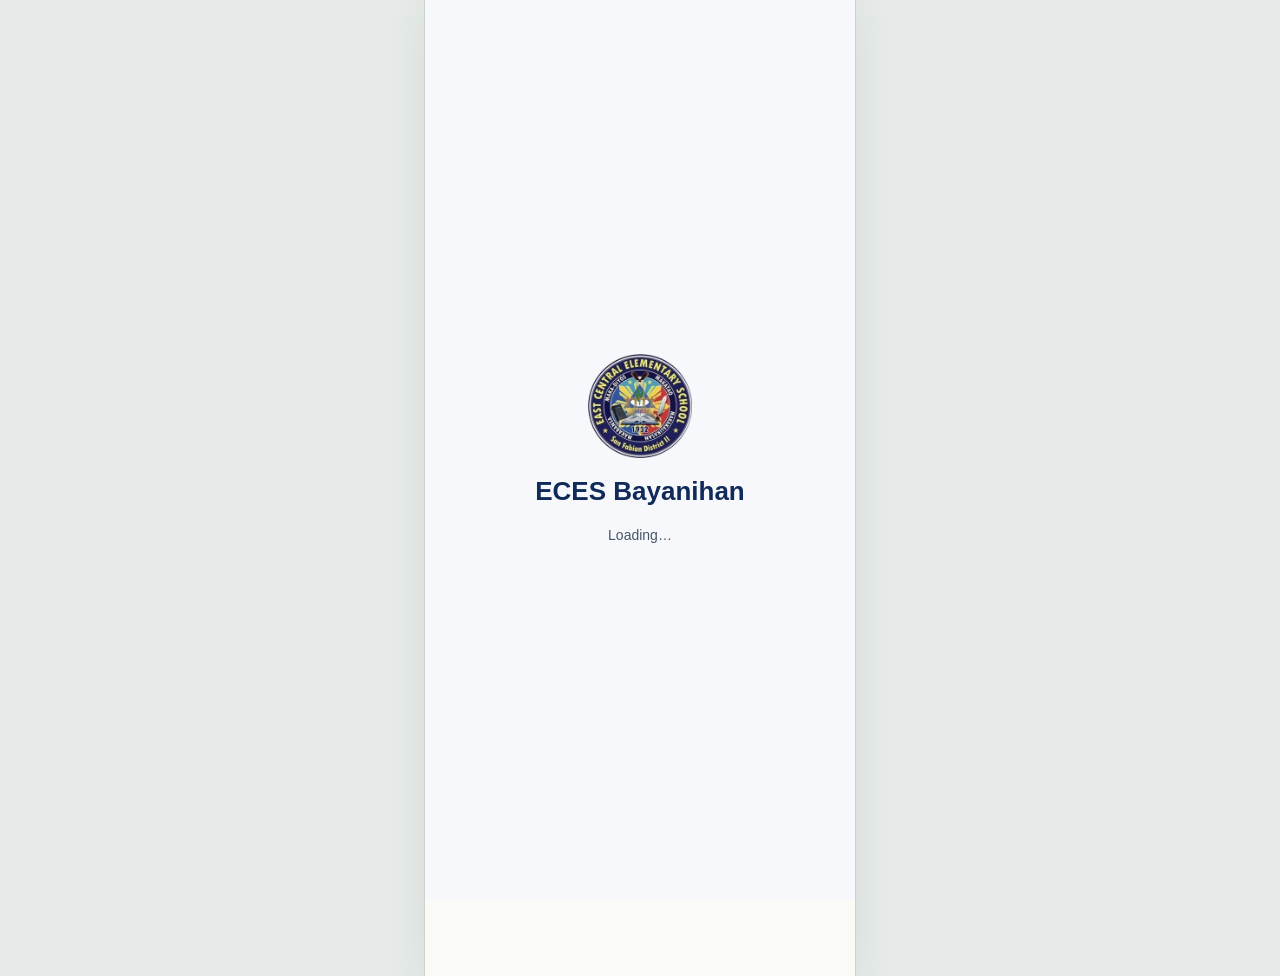
<file: index.html>
<!doctype html>
<html lang="en">
  <head>
    <meta http-equiv="Content-Security-Policy" content="default-src 'self'; script-src 'self'; style-src 'self' 'unsafe-inline'; img-src 'self' blob: data:; object-src blob:; connect-src 'self' https://fjbmejltekdfdbvpwqnm.supabase.co; base-uri 'none'; form-action 'none'">
    <meta name="eces-mode" content="shared" />
    <script src="connection.js"></script>
    <link rel="manifest" href="manifest.webmanifest" />
    <link rel="apple-touch-icon" href="icons/apple-touch-icon.png" />
    <meta charset="utf-8" />
    <meta name="viewport" content="width=device-width,initial-scale=1,viewport-fit=cover" />
    <meta name="theme-color" content="#102b59" />
    <meta name="description" content="ECES Bayanihan — An East Central Elementary SPTA Initiative for participatory school improvement at East Central Elementary School." />
    <title>ECES Bayanihan — An East Central Elementary SPTA Initiative</title>
    <link rel="icon" type="image/png" sizes="48x48" href="assets/favicon-48.png" />
    <link rel="stylesheet" href="styles.css" />
    <link rel="stylesheet" href="portal.css" />
  <script src="i18n.js" defer></script>
  <script src="fil.js" defer></script>
  <script src="examples.js" defer></script>
  <script src="design.js" defer></script>
  <script src="workflows.js" defer></script>
  <script src="store.js" defer></script>
  <script src="scan.js" defer></script>
  <script src="app.js" defer></script>
    <script src="sw-register.js" defer></script>
  </head>
  <body>
    <div id="app"><main class="school-launch"><h1>ECES Bayanihan</h1><p role="status">Loading…</p></main></div>
    <noscript>This interactive presentation requires JavaScript.</noscript>
  </body>
</html>
</file>
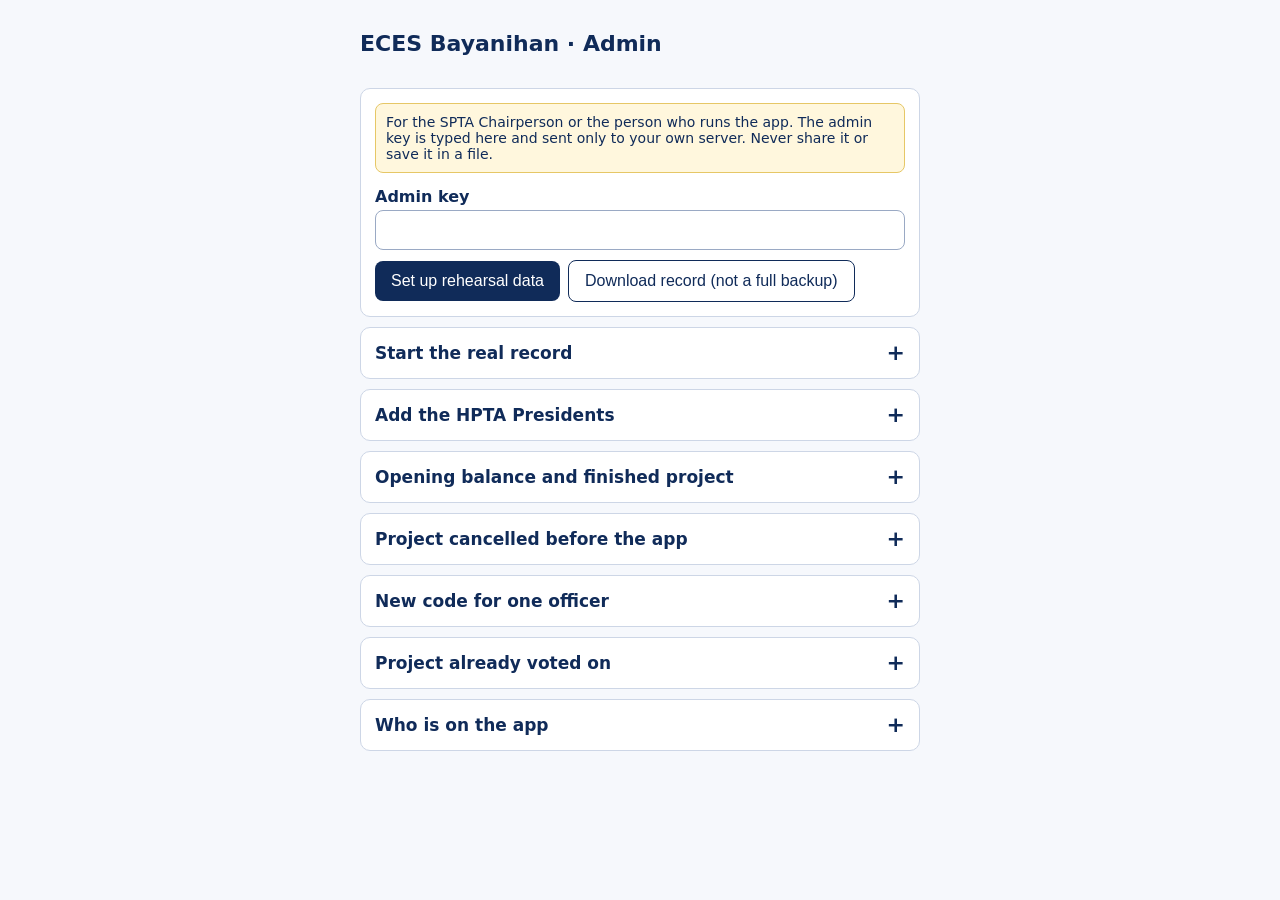
<file: admin.html>
<!doctype html>
<html lang="en"><head><meta http-equiv="Content-Security-Policy" content="default-src 'self'; script-src 'self'; style-src 'self' 'unsafe-inline'; img-src 'self' blob: data:; object-src blob:; connect-src 'self' https://fjbmejltekdfdbvpwqnm.supabase.co; base-uri 'none'; form-action 'none'"><meta charset="utf-8"><meta name="viewport" content="width=device-width,initial-scale=1">
<meta name="robots" content="noindex"><title>ECES Bayanihan · Admin</title>
<script src="connection.js"></script>
<style>body{font:16px system-ui,sans-serif;max-width:560px;margin:0 auto;padding:16px;color:#102b59;background:#f6f8fc}
h1{font-size:22px}label{display:block;margin:14px 0 4px;font-weight:600}input{width:100%;padding:10px;font-size:16px;border:1px solid #9aa9c4;border-radius:8px;box-sizing:border-box}
button{margin:10px 8px 0 0;padding:11px 16px;font-size:16px;border:0;border-radius:8px;background:#102b59;color:#fff}
button.alt{background:#fff;color:#102b59;border:1px solid #102b59}pre{white-space:pre-wrap;word-break:break-all;background:#fff;border:1px solid #cdd6e6;border-radius:8px;padding:10px;font-size:13px}
.note{background:#fff7dd;border:1px solid #e6c766;border-radius:8px;padding:10px;font-size:14px}
#bar{position:sticky;top:0;z-index:5;background:#f6f8fc;padding:4px 0}
#msg{margin:0;padding:10px 12px;border-radius:8px;font-weight:600;font-size:15px;border:1px solid #9aa9c4;background:#fff}#msg:empty{display:none}
#msg.ok{background:#e6f5ec;border-color:#2e9b5f;color:#0b5a30}#msg.err{background:#fde9e9;border-color:#d04a4a;color:#8a1c1c}#msg.busy{background:#eef2fa}
#bar pre{max-height:38vh;overflow:auto;margin:6px 0 0}
details.sec{scroll-margin-top:70px;background:#fff;border:1px solid #cdd6e6;border-radius:10px;margin-top:10px}
details.sec>summary{cursor:pointer;padding:14px;font-size:17px;font-weight:700;list-style:none;display:flex;justify-content:space-between;align-items:center}
details.sec>summary::-webkit-details-marker{display:none}
details.sec>summary::after{content:"+";font-size:22px;line-height:1}details.sec[open]>summary::after{content:"\2212"}
.secbody{padding:0 14px 14px}.secbody>.note:first-child{margin-top:0}
.top{background:#fff;border:1px solid #cdd6e6;border-radius:10px;padding:0 14px 14px;margin-top:10px}</style></head><body>
<h1>ECES Bayanihan · Admin</h1>
<div id="bar"><p id="msg" role="status" aria-live="polite"></p><pre id="out" hidden></pre></div>
<div class="top"><p class="note" style="margin-bottom:0">For the SPTA Chairperson or the person who runs the app. The admin key is typed here and sent only to your own server. Never share it or save it in a file.</p>
<label for="key">Admin key</label><input id="key" type="password" autocomplete="off">
<button id="setup">Set up rehearsal data</button><button id="backup" class="alt">Download record (not a full backup)</button></div>
<details class="sec"><summary>Start the real record</summary><div class="secbody">
<p class="note">This replaces the fictional rehearsal with an empty school record and the officers below. It is refused once real data exists. One officer per line, as <b>role: Full Name</b>. Roles: head, chair, vice, secretary, treasurer, collector.</p>
<textarea id="officers" rows="6" style="width:100%;padding:10px;font-size:16px;border:1px solid #9aa9c4;border-radius:8px;box-sizing:border-box" placeholder="chair: Full Name"></textarea>
<button id="start">Start real record</button>
</div></details>
<details class="sec"><summary>Add the HPTA Presidents</summary><div class="secbody">
<p class="note">One section per line, as <b>Grade · Section | President's name</b>, for example <b>Grade 1 · Ramos | Full Name</b>. For kindergarten write <b>Kindergarten · Biala A.M. | Full Name</b>. Running it again only adds sections that are missing.</p>
<textarea id="seats" rows="8" style="width:100%;padding:10px;font-size:16px;border:1px solid #9aa9c4;border-radius:8px;box-sizing:border-box" placeholder="Grade 1 · Ramos | Full Name"></textarea>
<button id="addseats">Add presidents</button>
</div></details>
<details class="sec"><summary>Opening balance and finished project</summary><div class="secbody">
<p class="note">Use the Treasurer's paper. The balance is one figure on one date and can only be set before any money is recorded in the app. The finished project is shown as Completed, with no vote, no signatures and no SPTA money used. Fill in only what you need.</p>
<label for="obal">Balance (pesos)</label><input id="obal" inputmode="decimal" placeholder="12345.67"><label for="odate">Balance as of (date)</label><input id="odate" type="date">
<label for="ptitle">Finished project: title</label><input id="ptitle"><label for="ptext">What was done</label><textarea id="ptext" rows="3" style="width:100%;padding:10px;font-size:16px;border:1px solid #9aa9c4;border-radius:8px;box-sizing:border-box"></textarea>
<label for="psponsor">Paid for by</label><input id="psponsor"><label for="pdate">Completed on</label><input id="pdate" type="date">
<button id="opening">Save</button>
</div></details>
<details class="sec"><summary>Project cancelled before the app</summary><div class="secbody">
<p class="note">For a project that was cancelled earlier, so parents can see it for transparency. It shows under Cancelled with the reason and what became of the money. It has no vote and no signatures, and it does not change the SPTA balance. Add one project at a time.</p>
<label for="ctitle">Project title</label><input id="ctitle"><label for="ctext">What the project was going to be</label><textarea id="ctext" rows="3" style="width:100%;padding:10px;font-size:16px;border:1px solid #9aa9c4;border-radius:8px;box-sizing:border-box"></textarea>
<label for="creason">Why it was cancelled (shown to parents)</label><textarea id="creason" rows="3" style="width:100%;padding:10px;font-size:16px;border:1px solid #9aa9c4;border-radius:8px;box-sizing:border-box"></textarea>
<label for="cbudget">Amount that had been set aside (pesos, leave empty if none)</label><input id="cbudget" inputmode="decimal" placeholder="0">
<label for="cspent">Amount already spent (pesos, leave empty if none)</label><input id="cspent" inputmode="decimal" placeholder="0">
<label for="cremainder">What happened to the money?</label><textarea id="cremainder" rows="2" style="width:100%;padding:10px;font-size:16px;border:1px solid #9aa9c4;border-radius:8px;box-sizing:border-box" placeholder="Example: No money was spent. The funds stay in the general SPTA fund."></textarea>
<label for="cdate">Cancelled on</label><input id="cdate" type="date">
<button id="cancelled">Add cancelled project</button>
</div></details>
<details class="sec"><summary>New code for one officer</summary><div class="secbody">
<p class="note">For a lost phone or forgotten sign-in, or to add the Collecting and Disbursing Officer later. Add the name only for a new officer.</p>
<label for="orole">Role</label><input id="orole" placeholder="collector"><label for="oname">Name (new officer only)</label><input id="oname">
<button id="reissue" class="alt">Make a new code</button>
</div></details>
<details class="sec"><summary>Project already voted on</summary><div class="secbody">
<p class="note">For a project the officers already voted on and the School Head already approved on paper. It goes straight to a draft resolution, so the Secretary can release it and the officers can sign in the app. The vote needs at least 51% yes. Add one project at a time.</p>
<label for="vtitle">Project title</label><input id="vtitle"><label for="vtext">What the project is</label><textarea id="vtext" rows="3" style="width:100%;padding:10px;font-size:16px;border:1px solid #9aa9c4;border-radius:8px;box-sizing:border-box"></textarea>
<label for="vbudget">Amount voted (pesos)</label><input id="vbudget" inputmode="decimal" placeholder="12000">
<label for="vdate">Date of the vote</label><input id="vdate" type="date"><label for="vmeeting">Meeting (optional)</label><input id="vmeeting" placeholder="SPTA meeting">
<label for="voff">Officers on the roster</label><input id="voff" inputmode="numeric"><label for="vyes">Yes</label><input id="vyes" inputmode="numeric"><label for="vno">No</label><input id="vno" inputmode="numeric"><label for="vabs">Abstain</label><input id="vabs" inputmode="numeric">
<label for="vappr">Date the School Head approved</label><input id="vappr" type="date"><label for="vnum">Resolution number (optional, for example 3)</label><input id="vnum" inputmode="numeric">
<button id="voted">Add voted project</button>
</div></details>
<details class="sec"><summary>Who is on the app</summary><div class="secbody">
<p class="note">Everyone with an account, and whether they can sign in. It shows no passwords, invite codes or private messages. Mobile numbers are partly hidden.</p>
<button id="people">Show all users</button><button id="peoplecsv" class="alt">Download list</button>
<div id="peoplebox" hidden><div id="peoplesum" class="sum"></div>
<label for="pfind">Find a name, grade or role</label><input id="pfind" placeholder="Type to filter">
<label for="pstatus">Show</label><select id="pstatus" style="width:100%;padding:10px;font-size:16px;border:1px solid #9aa9c4;border-radius:8px"><option value="">Everyone</option><option value="active">Can sign in</option><option value="invited">Invited, not joined yet</option><option value="vacant">Vacant HPTA seats</option><option value="waiting">Waiting for approval as an officer</option><option value="deactivated">Deactivated</option></select>
<div id="peoplelist"></div></div>
</div></details>

<script src="admin.js"></script></body></html>
</file>
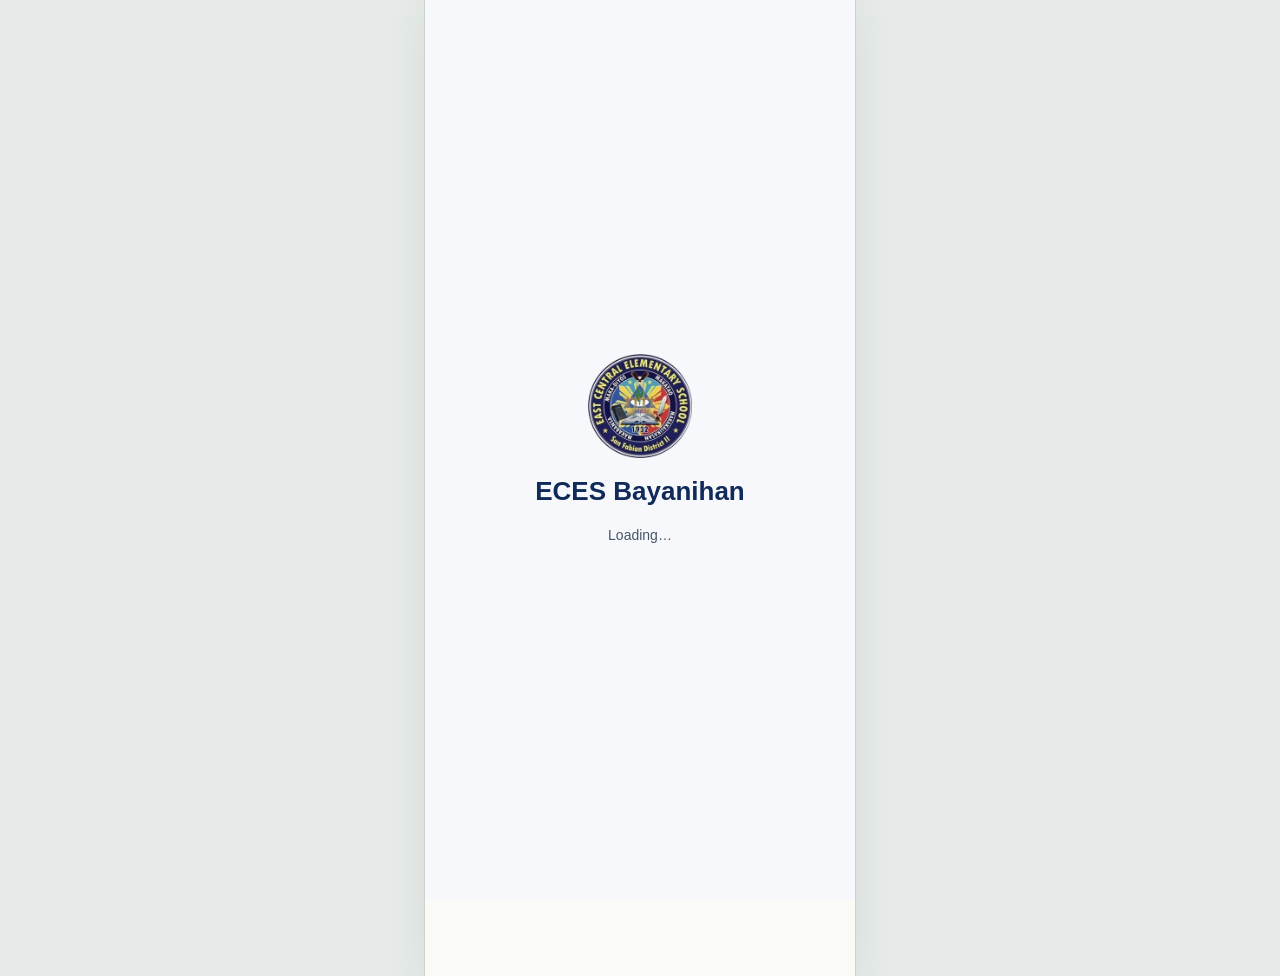
<file: loading-preview.html>
<!doctype html>
<html lang="en">
  <head>
    <meta charset="utf-8" />
    <meta name="viewport" content="width=device-width,initial-scale=1,viewport-fit=cover" />
    <meta name="theme-color" content="#102b59" />
    <meta name="description" content="ECES Bayanihan — An East Central Elementary SPTA Initiative for participatory school improvement at East Central Elementary School." />
    <title>ECES Bayanihan — An East Central Elementary SPTA Initiative</title>
    <link rel="icon" type="image/png" sizes="48x48" href="[data-uri]" />
    <style>
:root{--navy:#102b59;--navy2:#173c78;--navy3:#244d91;--blue:#3971c2;--gold:#edc65e;--gold-soft:#fff5d9;--ink:#182944;--muted:#74819a;--line:#e2e8f0;--bg:#f6f8fc;--white:#fff;--green:#1c9069;--red:#ba4d55;--shadow:0 12px 40px rgba(21,46,85,.055);font-family:Inter,ui-sans-serif,-apple-system,BlinkMacSystemFont,"Segoe UI",sans-serif;color:var(--ink)}
*{box-sizing:border-box}html{scroll-behavior:smooth}body{margin:0;background:var(--bg);font-size:14px;line-height:1.52}button,input,select,textarea{font:inherit}button{cursor:pointer}a{color:inherit}button:focus-visible,a:focus-visible,input:focus-visible,select:focus-visible,textarea:focus-visible{outline:3px solid #86b4ef;outline-offset:2px}button:disabled{opacity:.48;cursor:not-allowed}.icon{width:18px;height:18px;display:inline-block;vertical-align:middle;stroke:currentColor;fill:none;stroke-width:1.8;stroke-linecap:round;stroke-linejoin:round;flex:none}.icon.sm{width:15px;height:15px}.icon.lg{width:23px;height:23px}.icon.xl{width:30px;height:30px}.small{font-size:12px}.tiny{font-size:10px}.muted{color:var(--muted)}.strong{font-weight:700}.eyebrow{text-transform:uppercase;letter-spacing:.12em;font-weight:800;font-size:11px;color:#8a6a18}.dot{width:7px;height:7px;border-radius:100%;background:currentColor;display:inline-block;margin-right:6px}.nowrap{white-space:nowrap}.divider{height:1px;background:var(--line);margin:18px 0}.hidden{display:none!important}
.global-header{height:78px;background:#fff;border-bottom:1px solid var(--line);display:flex;align-items:center;justify-content:space-between;padding:0 max(4.5vw,28px);position:sticky;top:0;z-index:30;gap:24px}.brand{display:flex;align-items:center;gap:13px;min-width:0}.seal-crop{--size:47px;width:var(--size);height:var(--size);border-radius:50%;position:relative;overflow:hidden;flex:none;background:#fff;box-shadow:0 0 0 2px rgba(16,43,89,.1)}.seal-crop img{width:100%;height:100%;display:block;object-fit:contain}.brand-name{font-size:18px;font-weight:830;letter-spacing:-.045em;line-height:1.12;color:var(--navy)}.brand-sub{font-size:10px;letter-spacing:.05em;color:#6f7e94;font-weight:650;margin-top:3px}.global-tabs{display:flex;align-items:center;gap:4px;padding:5px;background:#f4f6fa;border:1px solid #ecf0f6;border-radius:14px}.global-tab{border:0;background:none;color:#6a7690;padding:10px 15px;border-radius:10px;font-size:12px;font-weight:680;white-space:nowrap;display:flex;align-items:center;gap:8px}.global-tab:hover{background:#e8edf5;color:var(--ink)}.global-tab.active{background:#fff;box-shadow:0 2px 9px #213e6d16;color:var(--navy)}.header-end{display:flex;align-items:center;gap:13px}.demo-pill{font-weight:750;letter-spacing:.03em;color:#926911;background:#fff4d8;border:1px solid #f8e9ba;border-radius:99px;padding:7px 11px;font-size:10px;white-space:nowrap}.header-reset{background:transparent;border:1px solid var(--line);color:#8290a4;border-radius:9px;padding:7px;display:grid;place-items:center}.header-reset:hover{color:var(--red)}
.btn{display:inline-flex;gap:9px;align-items:center;justify-content:center;border-radius:10px;padding:11px 16px;font-weight:750;font-size:12px;line-height:1.2;border:1px solid transparent;transition:transform .12s,background .12s;text-decoration:none;white-space:nowrap}.btn:hover{transform:translateY(-1px)}.btn.primary{background:var(--navy);color:white}.btn.primary:hover{background:var(--navy2)}.btn.gold{background:var(--gold);color:#302a17}.btn.light{background:white;color:var(--navy);border-color:#dce3ee}.btn.subtle{background:#f0f4fa;color:var(--navy)}.btn.ghost{background:transparent;color:var(--navy);border-color:var(--line)}.btn.small-btn{padding:8px 10px;font-size:11px}.btn.full{width:100%}.btn.danger{background:#fff0f1;color:#9a3942}.btn .icon{width:15px;height:15px}.icon-button{width:35px;height:35px;display:inline-grid;place-items:center;background:#f5f7fb;border:1px solid #e7ecf4;color:#6c7d96;border-radius:10px}.icon-button:hover{background:#eaf1fa;color:var(--navy)}
.badge{font-size:10px;padding:5px 9px;border-radius:999px;display:inline-flex;align-items:center;gap:5px;font-weight:780;white-space:nowrap;line-height:1.3;background:#eff3fa;color:#54637c}.badge.received{background:#edf1f8;color:#576985}.badge.under_review{background:#eaf0ff;color:#426ac0}.badge.recommended{background:#e7f3ff;color:#2471ae}.badge.approved{background:#e3f5e9;color:#21845e}.badge.in_progress{background:#fff3d8;color:#9b6d06}.badge.completed{background:#daf4e6;color:#08784f}.badge.declined,.badge.not_recommended{background:#ffeaeb;color:#af4d59}.badge.priority{background:#ffebed;color:#af4b50}.badge.public{background:#e7f6ed;color:#238259}.badge.private{background:#f4eafa;color:#795197}
.container{width:min(1340px,calc(100% - 60px));margin:auto}.section-pad{padding:68px 0}.hero{position:relative;overflow:hidden;background:linear-gradient(115deg,#0d2753 0%,#163d79 55%,#1b4a86 100%);color:#fff}.hero:before{content:"";position:absolute;border:1px solid #ffffff24;width:900px;height:900px;border-radius:50%;right:-380px;top:-550px;box-shadow:0 0 0 70px #ffffff08,0 0 0 160px #ffffff05}.hero:after{content:"";position:absolute;right:25%;bottom:-100px;width:270px;height:270px;border-radius:50%;background:#eabf5033;filter:blur(90px)}.hero-grid{position:relative;z-index:1;min-height:490px;display:grid;grid-template-columns:1.12fr .88fr;align-items:center;gap:5vw}.hero-copy{padding:65px 0}.hero-tag{display:inline-flex;gap:8px;align-items:center;color:#ffe4a0;font-size:11px;font-weight:800;letter-spacing:.085em;text-transform:uppercase;border:1px solid #ffffff35;border-radius:999px;padding:7px 12px;margin-bottom:23px}.hero h1{font-weight:840;font-size:clamp(38px,4.7vw,67px);letter-spacing:-.065em;line-height:1.06;margin:0 0 20px;max-width:730px}.hero h1 em{font-style:normal;color:#f5cf70}.hero p{color:#d5e1f4;font-size:15px;line-height:1.85;max-width:600px}.hero-actions{display:flex;gap:12px;flex-wrap:wrap;margin-top:30px}.hero-actions .btn.light{color:#12366d}.hero-stats{display:flex;gap:30px;margin-top:42px;flex-wrap:wrap}.hero-stat{border-left:2px solid #e1bb60;padding-left:14px}.hero-stat b{display:block;font-size:16px}.hero-stat span{display:block;color:#aebfda;font-size:11px;margin-top:3px}.hero-art{padding:40px 0;position:relative;display:flex;align-items:center;justify-content:center}.art-board{background:#ffffffed;box-shadow:0 28px 80px #00132f65;border-radius:20px;padding:21px;width:min(440px,100%);transform:rotate(3deg);color:var(--ink)}.art-board-head{display:flex;align-items:center;justify-content:space-between;margin-bottom:17px}.art-board-strip{background:linear-gradient(105deg,#e9f1ff,#f5f8ff);padding:17px;border-radius:13px;margin:13px 0}.art-mini-list{display:flex;flex-direction:column;gap:8px}.art-mini-item{background:#f7f9fc;border:1px solid #e9eef5;padding:9px 11px;border-radius:10px;display:flex;align-items:center;gap:9px;font-size:10px;font-weight:650}.art-mini-item .icon{color:#3161a6}.art-foot{display:flex;gap:9px;margin-top:15px}.art-foot div{background:#f4f7fc;border-radius:10px;padding:12px;flex:1}.art-foot b{display:block;font-size:18px;color:var(--navy)}.art-foot span{font-size:9px;color:var(--muted)}
.section-title{font-size:31px;font-weight:830;letter-spacing:-.05em;line-height:1.2;margin:7px 0 13px}.section-copy{font-size:14px;color:#69768b;max-width:710px;line-height:1.75}.feature-grid{display:grid;grid-template-columns:repeat(3,1fr);gap:19px;margin-top:31px}.feature-card{background:#fff;border:1px solid var(--line);border-radius:19px;padding:26px;box-shadow:var(--shadow)}.feature-icon{width:44px;height:44px;border-radius:13px;background:#edf3ff;color:#2958a7;display:grid;place-items:center;margin-bottom:19px}.feature-card h3{font-size:17px;margin:0 0 8px;letter-spacing:-.025em}.feature-card p{font-size:12px;line-height:1.75;color:#748198;margin:0}.role-tiles{display:grid;grid-template-columns:repeat(3,1fr);gap:18px;margin-top:28px}.role-tile{border-radius:18px;padding:25px;position:relative;overflow:hidden;background:#fff;border:1px solid var(--line);text-align:left}.role-tile:hover{border-color:#bbcff0;box-shadow:var(--shadow)}.role-tile h3{font-size:18px;margin:14px 0 4px}.role-tile p{font-size:12px;color:var(--muted);max-width:290px}.role-tile .arrow{position:absolute;right:20px;top:24px;color:#7292c5}.role-tile .icon{color:#325d9e;width:29px;height:29px}.concept-band{background:#fff3d3;border:1px solid #f2e3ae;border-radius:19px;padding:24px 26px;display:flex;align-items:center;justify-content:space-between;gap:24px;margin:10px 0 65px}.concept-band p{margin:5px 0 0;color:#836921;font-size:12px}.concept-band h3{margin:0;font-size:16px;color:#3d361e}.footnote{text-align:center;padding:26px 0 37px;color:#8a96a9;font-size:10px}
.workspace{display:grid;grid-template-columns:239px minmax(0,1fr);min-height:calc(100vh - 78px)}.sidebar{background:#122f60;color:#fff;padding:30px 16px;display:flex;flex-direction:column;gap:8px}.side-section{font-size:9px;color:#87a0c9;letter-spacing:.14em;text-transform:uppercase;font-weight:800;margin:26px 12px 8px}.side-link{border:0;background:transparent;color:#b2c4e0;display:flex;align-items:center;gap:11px;width:100%;padding:12px 14px;border-radius:11px;font-size:12px;font-weight:650;text-align:left}.side-link:hover{background:#214678;color:#fff}.side-link.active{background:#31598f;color:#fff}.side-link.active:before{content:"";width:3px;background:#f3d073;position:absolute;left:0;height:20px;border-radius:2px}.sidebar .spacer{flex:1}.side-mini{padding:18px 14px;background:#1b3e72;border:1px solid #2d4e80;border-radius:13px}.side-mini .icon{color:#efd17e}.side-mini b{font-size:12px;display:block;margin-top:9px}.side-mini p{font-size:10px;color:#a5bad7;line-height:1.65;margin:4px 0 0}.main-panel{padding:37px min(4vw,54px);min-width:0;max-width:1560px;width:100%;margin:0 auto}.page-head{display:flex;align-items:center;justify-content:space-between;gap:18px;margin-bottom:27px}.page-head h1{font-size:28px;letter-spacing:-.055em;line-height:1.15;margin:3px 0 8px}.page-head p{font-size:12px;color:var(--muted);margin:0}.head-actions{display:flex;align-items:center;gap:9px;flex-wrap:wrap}.card{border:1px solid var(--line);border-radius:16px;background:#fff;padding:22px;box-shadow:var(--shadow);min-width:0}.card h3{font-size:15px;margin:0;letter-spacing:-.025em}.card-sub{font-size:11px;color:var(--muted);margin-top:3px}.dashboard-grid{display:grid;grid-template-columns:repeat(4,minmax(0,1fr));gap:15px;margin-bottom:18px}.metric{padding:21px;position:relative;overflow:hidden}.metric .metric-icon{position:absolute;right:20px;top:19px;color:#92a7c6;opacity:.7}.metric .label{font-size:11px;color:#8390a5;font-weight:650}.metric strong{display:block;color:var(--navy);font-size:29px;letter-spacing:-.06em;margin:9px 0 3px;line-height:1.1}.metric small{font-size:10px;color:#8997a9}.metric small b{color:var(--green)}.split{display:grid;grid-template-columns:minmax(0,1.3fr) minmax(300px,.9fr);gap:18px;margin-bottom:18px}.split.even{grid-template-columns:1fr 1fr}.card-title-row{display:flex;justify-content:space-between;align-items:flex-start;gap:10px;margin-bottom:18px}.text-link{color:#2c61b0;background:none;border:0;font-size:11px;font-weight:750;padding:2px}.bars{display:flex;flex-direction:column;gap:17px}.bar-line{display:flex;align-items:center;justify-content:space-between;gap:10px;font-size:12px;margin-bottom:7px}.bar-track{height:9px;border-radius:12px;background:#edf1f8;overflow:hidden}.bar-fill{height:100%;background:linear-gradient(90deg,#3666b5,#77a1da);border-radius:12px}.insight{background:#f0f5ff;border:1px solid #dfebff;border-radius:12px;padding:17px;margin-top:20px;display:flex;gap:11px}.insight .icon{color:#4f76bd}.insight h4{margin:0 0 3px;font-size:12px}.insight p{margin:0;color:#64758f;font-size:11px;line-height:1.7}.table-wrap{overflow:auto;width:100%}table{width:100%;border-collapse:collapse;text-align:left;font-size:12px}th{color:#8896a9;font-weight:750;font-size:10px;text-transform:uppercase;letter-spacing:.065em;border-bottom:1px solid #e6ecf4;padding:12px 11px;white-space:nowrap}td{padding:14px 11px;border-bottom:1px solid #edf1f6;vertical-align:middle}tr:last-child td{border-bottom:0}tbody tr:hover{background:#fafcff}.row-title{font-weight:750;color:var(--ink);max-width:380px;line-height:1.35}.row-meta{font-size:10px;color:#8b97a9;margin-top:5px}.two-line{display:flex;flex-direction:column}.row-actions{display:flex;align-items:center;gap:7px;white-space:nowrap}.inline-avatar{width:27px;height:27px;border-radius:9px;display:grid;place-items:center;background:#eaf0fc;color:#4363a0;font-weight:800;font-size:10px}.feed{display:flex;flex-direction:column;gap:16px}.feed-item{display:flex;gap:11px;align-items:flex-start}.feed-bubble{height:31px;width:31px;flex:none;background:#edf3fc;color:#4771ab;border-radius:50%;display:grid;place-items:center}.feed-item b{display:block;font-size:11px}.feed-item span{display:block;color:#8995a7;font-size:10px;line-height:1.55;margin-top:3px}.filter-row{display:flex;gap:8px;flex-wrap:wrap;align-items:center;margin:18px 0}.filter-chip{border:1px solid #e2e9f4;border-radius:9px;background:#fff;font-size:11px;color:#718096;padding:9px 13px;font-weight:700}.filter-chip.active{background:#e9f0fb;border-color:#afc6e8;color:#204e91}.searchbox{display:flex;align-items:center;background:white;border:1px solid var(--line);border-radius:10px;gap:8px;padding:0 10px;color:#9ba8b8;min-width:210px;max-width:330px}.searchbox input{border:0;outline:0;background:transparent;padding:10px 0;width:100%;font-size:12px;color:var(--ink)}.proposals-grid{display:grid;grid-template-columns:repeat(2,minmax(0,1fr));gap:15px}.proposal-card{padding:22px;display:flex;flex-direction:column;gap:11px}.proposal-card h3{font-size:15px;line-height:1.35}.proposal-card p{font-size:11px;color:#758198;line-height:1.65;margin:0;flex:1}.proposal-card .topline{display:flex;justify-content:space-between;gap:8px}.proposal-card .bottomline{display:flex;align-items:center;justify-content:space-between;margin-top:9px;gap:6px}.avatar-row{display:flex;align-items:center;gap:9px;font-size:11px;color:#8190a4}.project-progress{height:6px;background:#eaf0f6;border-radius:8px;overflow:hidden;margin:13px 0 8px}.project-progress div{height:100%;background:linear-gradient(90deg,#2b68b3,#78a7d7)}.project-grid{display:grid;grid-template-columns:repeat(3,minmax(0,1fr));gap:17px}.project-card h3{margin:12px 0 6px}.project-visual{height:120px;border-radius:12px;display:flex;align-items:center;justify-content:center;color:#fff;background:linear-gradient(135deg,#1d477a,#6b9bce)}.project-card:nth-child(2) .project-visual{background:linear-gradient(135deg,#7560a6,#a8b2ed)}.project-card:nth-child(3) .project-visual{background:linear-gradient(135deg,#247968,#8acabc)}.project-visual .icon{width:44px;height:44px;opacity:.9}.project-card p{font-size:11px;color:#8590a0;margin:0}.project-card .amount{font-weight:800;color:#1f3e76;font-size:13px}.empty-state{text-align:center;padding:45px 20px;color:#8895a5}.empty-state h3{color:var(--ink)}
.parent-stage{background:radial-gradient(circle at 20% 20%,#e9f1fc,#f6f8fc 60%);min-height:calc(100vh - 78px);padding:28px 5vw 48px;display:grid;grid-template-columns:minmax(300px,420px) minmax(300px,1fr);align-items:center;justify-content:center;gap:7vw}.parent-intro{max-width:560px}.parent-intro h2{font-size:clamp(32px,4vw,49px);letter-spacing:-.06em;line-height:1.1;margin:8px 0 17px}.parent-intro p{color:#6d7f98;line-height:1.85;font-size:14px}.check-row{display:flex;align-items:center;gap:11px;font-size:12px;margin-top:13px;color:#405572}.check-row .icon{color:var(--green)}.phone-shell{width:min(386px,100%);height:min(770px,calc(100vh - 122px));min-height:620px;background:#fff;border:9px solid #142b4a;border-radius:39px;box-shadow:0 30px 70px #163f7925;overflow:hidden;position:relative;margin:auto}.phone-shell:after{content:"";position:absolute;top:8px;left:50%;transform:translateX(-50%);background:#162b4a;width:82px;height:13px;border-radius:0 0 12px 12px;pointer-events:none;z-index:4}.phone-content{height:100%;display:flex;flex-direction:column;overflow:hidden}.phone-scroll{overflow-y:auto;min-height:0;flex:1;padding:28px 20px 24px}.phone-head{display:flex;align-items:center;justify-content:space-between;padding-top:8px;margin-bottom:20px}.phone-head .brand-name{font-size:14px}.phone-head .brand-sub{font-size:9px}.phone-head .seal-crop{--size:39px}.phone-welcome{background:linear-gradient(125deg,#15376e,#295b9b);border-radius:16px;padding:21px 18px;color:white;position:relative;overflow:hidden;margin-bottom:23px}.phone-welcome:after{content:"";position:absolute;right:-42px;top:-56px;width:158px;height:158px;border:1px solid #ffffff27;border-radius:50%;box-shadow:0 0 0 29px #ffffff08,0 0 0 61px #ffffff07}.phone-welcome .intro{color:#f4d78d;font-size:10px;font-weight:750;letter-spacing:.1em;text-transform:uppercase}.phone-welcome h2{font-size:23px;margin:6px 0 4px;line-height:1.2;letter-spacing:-.05em}.phone-welcome p{margin:0;font-size:11px;color:#dce7f9}.phone-section-head{display:flex;align-items:center;justify-content:space-between;margin:18px 0 12px}.phone-section-head h3{font-size:14px;margin:0;letter-spacing:-.025em}.phone-section-head button{font-size:11px;background:transparent;border:0;color:#376cb0;font-weight:750}.quick-grid{display:grid;grid-template-columns:1fr 1fr;gap:11px}.quick-action{border:1px solid #e6eefa;background:#fff;padding:18px 12px;border-radius:13px;text-align:left;display:flex;flex-direction:column;gap:13px;min-height:101px;box-shadow:0 3px 12px #183e7610}.quick-action .icon{color:#325d9b;width:22px;height:22px}.quick-action span{font-weight:750;font-size:11px;line-height:1.25}.phone-note{background:#f3f6fb;border:1px solid #e7edf6;border-radius:13px;padding:14px;margin-top:12px}.phone-note h4{font-size:12px;margin:0 0 5px}.phone-note p{font-size:10px;color:#78869b;line-height:1.65;margin:0}.phone-bottom{display:grid;grid-template-columns:repeat(5,1fr);border-top:1px solid #e8edf5;padding:12px 5px 15px;background:#fff;flex:none}.phone-nav{display:flex;flex-direction:column;align-items:center;gap:5px;background:none;border:0;color:#91a0b3;font-size:9px;font-weight:700}.phone-nav .icon{width:19px;height:19px}.phone-nav.active{color:var(--navy2)}.mobile-list{display:flex;flex-direction:column;gap:11px}.mobile-proposal{border:1px solid #e6ecf5;border-radius:13px;padding:15px;background:#fff}.mobile-proposal h4{font-size:12px;line-height:1.35;margin:9px 0 7px}.mobile-proposal p{font-size:10px;color:#8996a8;line-height:1.65;margin:0 0 9px}.mobile-proposal .footer{display:flex;justify-content:space-between;align-items:center;gap:7px}.mobile-proposal .footer button{font-size:10px;padding:7px 10px;border-radius:8px}.mobile-form{display:flex;flex-direction:column;gap:11px}.mobile-form label,.form label{font-size:11px;font-weight:750;color:#435773}.mobile-form input,.mobile-form textarea,.mobile-form select,.form input,.form textarea,.form select{width:100%;display:block;margin-top:6px;border:1px solid #dce4ef;border-radius:9px;background:white;padding:11px 12px;font-size:12px;color:var(--ink);outline:none}.mobile-form textarea,.form textarea{min-height:94px;resize:vertical}.mobile-form input:focus,.mobile-form textarea:focus,.mobile-form select:focus,.form input:focus,.form textarea:focus,.form select:focus{border-color:#81ace6;box-shadow:0 0 0 3px #e8f2ff}.form{display:grid;grid-template-columns:1fr 1fr;gap:15px}.form .wide{grid-column:1/-1}.form-actions{grid-column:1/-1;display:flex;justify-content:flex-end;gap:10px;margin-top:4px}.phone-announce{border-left:3px solid var(--gold);background:#fffbf0;padding:12px 13px;border-radius:0 9px 9px 0;font-size:11px;color:#756443}.phone-announce b{display:block;color:#5d4b19;margin-bottom:4px}
.workflow-grid{display:grid;grid-template-columns:repeat(5,minmax(0,1fr));gap:10px;margin-top:23px}.workflow-node{border:1px solid var(--line);border-radius:13px;background:white;padding:19px 16px;min-height:144px}.workflow-node .num{font-size:10px;color:#8b9bb2;font-weight:800}.workflow-node h3{font-size:12px;margin:16px 0 5px}.workflow-node p{font-size:10px;color:#8593a5;margin:0;line-height:1.5}.workflow-node .icon{color:#315c9b}.rule-list{display:flex;flex-direction:column;gap:11px}.rule-item{display:flex;justify-content:space-between;gap:20px;align-items:center;border:1px solid #e5ebf3;background:#fff;border-radius:11px;padding:15px 16px}.rule-item h3{font-size:12px;margin:0 0 3px}.rule-item p{font-size:10px;color:#8492a4;margin:0}.toggle{width:37px;height:22px;border:0;background:#cbd5e4;border-radius:99px;padding:3px;position:relative}.toggle:after{content:"";display:block;width:16px;height:16px;background:white;border-radius:50%;box-shadow:0 1px 3px #102b592e;transition:transform .2s}.toggle.on{background:#2667b3}.toggle.on:after{transform:translateX(15px)}.demo-warning{background:#fff9e9;border:1px solid #f2e5bc;color:#7b672f;padding:11px 14px;border-radius:10px;font-size:11px;display:flex;align-items:center;gap:9px;margin-bottom:20px}
.modal-backdrop{position:fixed;inset:0;background:#071a34a8;z-index:60;display:flex;align-items:center;justify-content:center;padding:20px}.modal{background:white;width:min(570px,100%);max-height:90vh;overflow:auto;border-radius:19px;box-shadow:0 30px 90px #0a1e3e60}.modal-head{padding:24px 26px 13px;display:flex;justify-content:space-between;align-items:flex-start;gap:15px}.modal-head h2{font-size:21px;margin:0 0 5px;letter-spacing:-.04em}.modal-body{padding:5px 26px 27px}.modal p{color:#677890;font-size:12px;line-height:1.75}.modal .divider{margin:17px 0}.modal-info{background:#f4f7fc;border-radius:10px;padding:13px;margin:12px 0;font-size:12px}.modal-info b{color:var(--navy)}.modal-actions{display:flex;justify-content:flex-end;flex-wrap:wrap;gap:9px;margin-top:22px}.toast{position:fixed;right:24px;bottom:24px;background:#123461;color:#fff;box-shadow:0 18px 45px #12346137;padding:14px 18px;border-radius:12px;font-size:12px;font-weight:700;z-index:100;display:flex;gap:9px;align-items:center;max-width:min(400px,calc(100vw - 48px));animation:toastin .22s ease-out}@keyframes toastin{from{opacity:0;transform:translateY(9px)}to{opacity:1;transform:translateY(0)}}
@media(max-width:1080px){.global-header{padding:0 25px}.global-tabs{gap:1px}.global-tab{padding:9px;font-size:11px}.global-tab .icon{display:none}.header-end{display:none}.dashboard-grid{grid-template-columns:repeat(2,1fr)}.split{grid-template-columns:1fr}.hero-grid{gap:20px}.project-grid{grid-template-columns:repeat(2,1fr)}.workflow-grid{grid-template-columns:repeat(3,1fr)}}
@media(max-width:760px){.global-header{height:auto;min-height:71px;padding:11px 16px;flex-wrap:wrap;gap:10px}.global-tabs{order:3;width:100%;overflow:auto;justify-content:space-between;padding:3px}.global-tab{flex:1;justify-content:center;padding:10px 7px;white-space:nowrap}.global-tab .icon{display:none}.brand-name{font-size:16px}.brand-sub{font-size:9px}.seal-crop{--size:42px}.header-end{display:flex;margin-left:auto}.demo-pill{display:none}.container{width:calc(100% - 36px)}.hero-grid{grid-template-columns:1fr;min-height:unset}.hero-copy{padding:48px 0 0}.hero h1{font-size:41px}.hero p{font-size:13px}.hero-art{padding:25px 12px 50px}.hero-stats{gap:20px;margin-top:25px}.section-pad{padding:42px 0}.feature-grid,.role-tiles{grid-template-columns:1fr}.section-title{font-size:27px}.concept-band{flex-direction:column;align-items:flex-start;margin-bottom:40px}.workspace{display:block;min-height:calc(100vh - 120px)}.sidebar{padding:8px 12px;background:#153869;display:flex;flex-direction:row;overflow-x:auto;gap:5px}.side-section,.side-mini,.sidebar .spacer{display:none}.side-link{white-space:nowrap;width:auto;font-size:10px;padding:9px 11px}.side-link .icon{width:13px;height:13px}.side-link.active:before{display:none}.main-panel{padding:23px 16px}.page-head{align-items:flex-start;flex-direction:column;gap:12px}.page-head h1{font-size:24px}.dashboard-grid{gap:11px}.metric{padding:16px}.metric strong{font-size:26px}.metric .metric-icon{top:13px;right:13px}.card{padding:17px}.split.even,.proposals-grid,.project-grid{grid-template-columns:1fr}.parent-stage{display:block;padding:25px 10px 40px}.parent-intro{max-width:470px;margin:0 auto 24px}.parent-intro h2{font-size:30px}.phone-shell{height:730px;max-height:unset;min-height:unset}.workflow-grid{grid-template-columns:1fr 1fr}.form{grid-template-columns:1fr}.modal-backdrop{padding:10px}.modal-head{padding:19px 17px 8px}.modal-body{padding:4px 17px 19px}}
@media(max-width:420px){.global-tab{font-size:10px;padding:9px 5px}.brand-name{font-size:14px}.brand-sub{max-width:210px;overflow:hidden;text-overflow:ellipsis;white-space:nowrap}.phone-shell{border:0;border-radius:0;width:100%;height:calc(100vh - 137px);min-height:640px;box-shadow:none}.phone-shell:after{display:none}.parent-stage{padding:0;background:#fff}.parent-intro{display:none}.phone-scroll{padding-top:17px}.workflow-grid{grid-template-columns:1fr}.hero h1{font-size:36px}}
.brand-sub{color:#9c7721}
.brand-school{color:#8390a2;letter-spacing:.015em}
@media(max-width:1220px){.brand-school{display:none}}

/* SPTA mobile governance and treasurer's paper-to-ledger demo */
.governance-stage{background:radial-gradient(circle at 65% 18%,#fff5d9 0,#edf3fa 45%,#f7f9fd 100%)}
.governance-stage .phone-shell{height:min(805px,calc(100vh - 120px));min-height:640px}
.board-select-label{display:block;font-size:10px;font-weight:800;letter-spacing:.025em;color:#657693}
.board-select-label select{display:block;width:100%;margin-top:6px;color:#183763;background:#f9fbff;border:1px solid #dfe7f3;padding:11px 12px;border-radius:10px;font-size:11px;font-weight:650}
.board-tab-row{display:flex;gap:5px;padding:5px;margin:17px 0;background:#eff3f9;border-radius:11px}
.board-tab{flex:1;font-size:10px;border:none;border-radius:8px;background:transparent;padding:9px 3px;color:#71849e;font-weight:760;white-space:nowrap}
.board-tab .icon{width:13px;height:13px}
.board-tab.active{background:white;color:var(--navy);box-shadow:0 1px 6px #263f6b18}
.board-issue{margin-top:15px;background:#fffdf7;border-color:#f0dfa8}
.board-issue h4{font-size:14px}.board-issue p{font-size:11px}
.board-counts{display:grid;grid-template-columns:repeat(3,1fr);gap:8px;margin:14px 0}
.board-counts>div{border:1px solid #e5ebf3;padding:12px 5px;text-align:center;border-radius:11px;background:white}
.board-counts strong{font-size:24px;display:block;letter-spacing:-.05em;color:var(--navy);line-height:1.1}
.board-counts span{color:#8492a7;font-size:10px}
.board-mini-title{font-size:13px;margin:18px 0 9px;letter-spacing:-.025em}
.vote-buttons{display:grid;grid-template-columns:1fr 1fr 1fr;gap:6px}
.vote-buttons .btn{padding:11px 5px;white-space:normal;font-size:10px}
.board-bottom{grid-template-columns:repeat(3,1fr)}
.resolution-paper{border:1px solid #e2e6ef;box-shadow:0 3px 16px #1c345a0e;background:#fff;padding:18px 15px;border-radius:4px;margin:14px 0}
.resolution-brand{text-align:center;font-size:8px;letter-spacing:.14em;color:#62738c;font-weight:830;line-height:1.7}
.resolution-paper h3{text-align:center;font-size:16px;margin:14px 0 5px;color:var(--navy)}
.resolution-status{font-size:8px;text-align:center;color:#99731c;font-weight:800;letter-spacing:.07em;margin-bottom:13px}
.resolution-paper p{font-family:Georgia,serif;color:#41546a;font-size:10px;line-height:1.65;margin:10px 0}
.resolution-sigs{margin-top:15px;border-top:1px dashed #d2dce7;padding-top:12px;font-size:9px}
.resolution-sigs>b{display:block;margin-bottom:9px;color:var(--navy)}
.resolution-sigs>div{display:flex;align-items:center;justify-content:space-between;padding:7px 0;border-bottom:1px solid #f0f3f7;gap:7px}
.resolution-sigs strong{font-size:9px;color:#537396;text-align:right;font-weight:650}
.board-event-list{margin:13px 0}.board-event{display:flex;align-items:center;gap:9px;border-bottom:1px solid var(--line);padding:11px 1px;font-size:11px}
.board-event>div:nth-child(2){flex:1}.board-event b,.board-event small{display:block}.board-event small{font-size:9px;color:#8190a4;margin-top:2px}
.treasury-main{max-width:1390px}.treasury-tabs{display:flex;gap:9px;margin-bottom:20px;flex-wrap:wrap}
.treasury-tabs .filter-chip{display:flex;align-items:center;gap:7px;font-size:12px}
.treasurer-split{grid-template-columns:minmax(280px,.9fr) minmax(360px,1.1fr);align-items:start}
.upload-zone{border:1.5px dashed #a9c3df;min-height:160px;display:flex;align-items:center;justify-content:center;flex-direction:column;gap:10px;background:#f7faff;border-radius:14px;padding:20px;cursor:pointer;text-align:center;color:#2d5d9b}
.upload-zone:hover{background:#edf5ff}.upload-zone strong{font-size:13px}.upload-zone span{color:#8295ab;font-size:10px}
.upload-zone input{width:100%;max-width:275px;font-size:10px;color:#7b879c;cursor:pointer}
.upload-zone input::file-selector-button{padding:6px 8px;border-radius:7px;border:1px solid #c9d8eb;color:#244d83;background:white;margin-right:9px;cursor:pointer}
.upload-preview{display:flex;gap:13px;align-items:center;padding:10px;background:#f7f9fc;border-radius:11px;margin-top:12px;font-size:11px;color:#65758e;overflow:hidden}
.upload-preview img{max-width:120px;max-height:140px;border-radius:7px;object-fit:contain}
.upload-preview span{overflow-wrap:anywhere}
.scan-list{display:flex;flex-direction:column;gap:8px}.scan-row{display:grid;grid-template-columns:minmax(0,1.8fr) minmax(0,.8fr) 34px;gap:8px;align-items:end}
.scan-row label{font-size:9px;font-weight:800;color:#65758a}.scan-row input{display:block;width:100%;margin-top:4px;padding:10px 9px;font-size:11px;border:1px solid #dce5f0;border-radius:8px;min-width:0}
.scan-row .icon-button{height:36px;width:34px}.scan-bottom{display:flex;justify-content:space-between;align-items:center;margin-top:17px;gap:10px}
.scan-bottom>div{text-align:right}.scan-bottom strong{display:block;font-size:19px;color:var(--navy);line-height:1.3}
.checkbox-label{display:flex;gap:8px;align-items:flex-start;font-size:11px!important;line-height:1.5}
.checkbox-label input{width:17px;flex:none;margin:0!important}
.over-budget{color:#bc4450;font-weight:800}
@media(max-width:1440px){.global-header{gap:13px;padding-left:20px;padding-right:20px}.global-tab{padding:9px 10px}.global-tab .icon{display:none}.demo-pill{display:none}}
@media(max-width:950px){.treasurer-split{grid-template-columns:1fr}.global-tabs{min-width:0}.global-header{flex-wrap:wrap;height:auto;padding-top:10px;padding-bottom:10px}.global-tabs{order:3;overflow:auto;width:100%}.global-tab{flex:1;justify-content:center}}
@media(max-width:760px){.governance-stage{padding-bottom:25px}.governance-stage .phone-shell{height:730px;max-height:unset}.treasury-tabs .filter-chip{flex:1;justify-content:center}}
@media(max-width:420px){.governance-stage .phone-shell{height:calc(100vh - 137px);min-height:640px}.global-tabs{justify-content:flex-start}.global-tab{flex:none;padding:10px}.scan-row{grid-template-columns:minmax(0,1.45fr) minmax(0,.85fr) 31px;gap:5px}.scan-row input{padding:10px 5px}}
.badge.cancelled{background:#fff0f0;color:#ad4b55}
.cancel-note{background:#fff3f0;border:1px solid #f0d8d4;border-radius:9px;padding:10px 12px;color:#95545c;font-size:11px;line-height:1.55;margin:10px 0}
.cancel-note b{color:#963d47}
.chair-draft{margin-top:12px;background:#fffefa;border-color:#e7decb}
.chair-lines{display:flex;flex-direction:column;gap:6px;background:#f7f9fc;padding:10px;border-radius:9px;font-size:10px;color:#66758e}
.chair-lines span{display:flex;justify-content:space-between;gap:6px}.chair-lines b{color:#1a416e}
.chair-actions{display:flex;gap:7px;margin-top:13px}.chair-actions .btn{flex:1;white-space:normal}
.governance-stage .board-bottom{grid-template-columns:repeat(4,1fr)}
.board-bottom:has(.phone-nav:nth-child(3):last-child){grid-template-columns:repeat(3,1fr)}
.board-event-list{max-height:520px;overflow:auto}

.school-launch {min-height:100svh;display:grid;align-content:center;justify-items:center;gap:14px;background:#f6f8fc;color:#102b59;text-align:center}.school-launch::before {content:"";display:block;width:104px;height:104px;background:center/contain no-repeat url([data-uri])}.school-launch h1 {font-size:26px;margin:0}.school-launch p {margin:0;color:#475569}
</style>
    <style>
body {
  --muted:#566a83
}
body.modal-open {
  overflow:hidden
}
.portal-wrap {
  width:min(980px,calc(100% - 48px));
  margin:auto
}
.school-head {
  background:#fff;
  border-bottom:1px solid var(--line)
}
.school-head>.portal-wrap {
  display:flex;
  align-items:center;
  justify-content:space-between;
  gap:15px;
  min-height:76px
}
.school-head .brand-name span {
  font-weight:500
}
.profile-choice {
  color:var(--muted);
  font-size:12px;
  display:flex;
  align-items:center;
  gap:8px
}
.profile-choice select {
  border:1px solid #c7d4e4;
  border-radius:8px;
  min-height:42px;
  padding:5px 8px;
  max-width:215px;
  background:#fff;
  color:var(--navy)
}
.portal-main {
  padding:28px 0 35px
}
.portal-top {
  background:var(--navy);
  border-left:5px solid #e5b64f;
  border-radius:15px;
  color:white;
  padding:22px 24px;
  display:flex;
  align-items:center;
  justify-content:space-between;
  gap:10px
}
.portal-top h1 {
  font-size:clamp(24px,4vw,37px);
  line-height:1.15;
  margin:7px 0 0;
  letter-spacing:-.04em
}
.portal-top .eyebrow {
  color:#f8d487
}
.portal-nav {
  display:flex;
  gap:5px;
  overflow-x:auto;
  scrollbar-width:thin;
  padding:11px 1px 7px;
  margin-bottom:16px;
  align-items:stretch
}
.portal-nav button {
  border:1px solid #d4deeb;
  border-radius:9px;
  padding:7px 10px;
  min-height:43px;
  background:#fff;
  color:#38516b;
  flex:none;
  font-weight:600;
  display:flex;
  align-items:center;
  gap:5px
}
.portal-nav button.selected {
  background:#e6edf8;
  color:var(--navy);
  border-color:#859ab9
}
.portal-section {
  margin:20px 0
}
.portal-section h2 {
  margin:0 0 10px;
  color:var(--navy);
  font-size:19px
}
.entry,.fund-line,.login-shell {
  background:#fff;
  border:1px solid var(--line);
  border-radius:13px;
  padding:15px 18px
}
.entry {
  margin:8px 0
}
.entry h3,.fund-line h3 {
  line-height:1.35;
  margin:4px 0 7px;
  color:#17395d;
  font-size:17px
}
.entry-top,.entry-actions,.money-inline,.form-end {
  display:flex;
  align-items:center;
  gap:8px;
  flex-wrap:wrap
}
.entry-top {
  justify-content:space-between
}
.entry-meta,.list-line small,.fund-line small,.entry .entry-meta {
  font-size:12px;
  color:#50647e
}
.entry-actions {
  margin-top:11px
}
.wrap-lines {
  white-space:pre-line;
  overflow-wrap:anywhere;
  margin:6px 0 10px;
  color:#344a62;
  line-height:1.55
}
.portal-note,.portal-feedback,.portal-empty {
  padding:12px 15px;
  border-radius:9px;
  margin:10px 0;
  line-height:1.55
}
.portal-note {
  background:#edf2f9;
  border-left:3px solid #7391b6;
  color:#304864
}
.portal-feedback {
  background:#fff4d6;
  color:#4e3c1a;
  border:1px solid #ead28c
}
.portal-empty {
  background:#fff;
  border:1px dashed #c2cfdf;
  color:var(--muted)
}
.quick-forms,.summary-row,.fund-metrics {
  display:grid;
  grid-template-columns:repeat(3,minmax(0,1fr));
  gap:10px
}
.summary-row {
  grid-template-columns:repeat(2,minmax(0,1fr))
}
.action-tile {
  min-height:72px;
  padding:12px 14px;
  display:flex;
  align-items:center;
  gap:11px;
  justify-content:space-between;
  background:#fff;
  border:1px solid #d1deeb;
  color:#193c60;
  border-radius:12px;
  text-align:left;
  font-weight:700
}
.action-tile span {
  flex:1
}
.action-tile .icon:first-child {
  color:#836018
}
.entry-list {
  margin-top:14px
}
.money-inline {
  justify-content:flex-start;
  margin-top:12px
}
.money-inline span {
  font-size:12px;
  color:var(--muted);
  margin-right:12px
}
.money-inline b,.list-line small,.fund-line small,.fund-metrics span,.fund-metrics b {
  display:block
}
.money-inline b {
  color:var(--navy);
  font-size:14px
}
.list-line,.sig-line,.fund-line {
  display:flex;
  align-items:center;
  justify-content:space-between;
  gap:14px;
  border-bottom:1px solid var(--line);
  padding:10px 0;
  overflow-wrap:anywhere
}
.fund-line {
  padding:10px 16px;
  margin-bottom:6px
}
.fund-line>div:last-child {
  text-align:right;
  white-space:nowrap
}
.cash-in b {
  color:#126d51
}
.cash-out b {
  color:#8f3d47
}
.fund-metrics>div {
  background:white;
  border:1px solid var(--line);
  border-radius:10px;
  padding:12px
}
.fund-metrics b {
  font-size:clamp(14px,2.5vw,21px);
  color:var(--navy)
}
.fund-metrics span {
  font-size:12px;
  color:var(--muted)
}
.vote-summary {
  display:flex;
  gap:14px;
  flex-wrap:wrap;
  color:var(--navy)
}
.portal-foot {
  text-align:center;
  padding:18px;
  color:#53677e;
  font-size:12px
}
.portal-overlay {
  position:fixed;
  inset:0;
  background:#122b4c88;
  z-index:130;
  display:flex;
  align-items:center;
  justify-content:center;
  padding:14px
}
.portal-modal {
  max-width:630px;
  width:100%;
  background:#fff;
  border-radius:15px;
  max-height:90dvh;
  overflow:auto;
  box-shadow:0 15px 45px #0c213943
}
.portal-modal>header {
  display:flex;
  align-items:center;
  justify-content:space-between;
  background:#fff;
  border-bottom:1px solid var(--line);
  padding:13px 17px;
  gap:10px;
  position:sticky;
  top:0;
  z-index:1
}
.portal-modal h2 {
  font-size:20px;
  line-height:1.2;
  color:var(--navy);
  margin:0
}
.portal-modal>.portal-feedback {
  margin:10px 16px
}
.modal-inner {
  padding:16px 18px
}
.portal-form label:not(.tick) {
  display:grid;
  gap:5px;
  margin-bottom:11px;
  font-size:13px;
  font-weight:650;
  color:#2a425f
}
.portal-form input:not([type=checkbox]),.portal-form select,.portal-form textarea {
  width:100%;
  max-width:100%;
  min-height:43px;
  padding:8px 10px;
  border:1px solid #b5c5d8;
  border-radius:8px;
  background:#fff;
  color:#233a55;
  font-size:16px
}
.portal-form textarea {
  min-height:76px;
  resize:vertical
}
.portal-form fieldset {
  min-width:0;
  border:1px solid var(--line);
  border-radius:8px;
  margin:10px 0;
  padding:9px
}
.portal-form legend {
  font-weight:700;
  color:var(--navy)
}
.tick {
  display:flex;
  gap:9px;
  align-items:flex-start;
  padding:9px 0;
  line-height:1.45;
  font-weight:500
}
.tick input {
  width:18px;
  height:18px;
  flex:none
}
.roster-picker {
  max-height:185px;
  overflow:auto
}
.form-end {
  justify-content:flex-end;
  padding-top:8px
}
.portal-form [hidden],[hidden] {
  display:none!important
}
.portal-modal .btn,.portal-main .btn,.login-shell .btn {
  min-height:43px;
  white-space:normal
}
.portal-foot,.entry-meta {
  overflow-wrap:anywhere
}
.line-item {
  display:grid;
  grid-template-columns:1.4fr .8fr auto;
  gap:8px;
  align-items:center;
  border-bottom:1px solid var(--line);
  padding:6px 0
}
.attachment-image,.attachment-pdf {
  width:100%;
  max-width:100%;
  object-fit:contain;
  max-height:62vh
}
.attachment-pdf {
  height:58vh
}
.login-shell {
  max-width:560px;
  margin:9vh auto;
  padding:26px
}
.resolution-sheet {
  border:1px solid #d1dbe6;
  border-top:4px solid var(--navy);
  padding:18px;
  color:var(--navy);
  overflow-wrap:anywhere
}
.resolution-sheet h2 {
  margin:11px 0 6px
}
.paper-head {
  display:flex;
  align-items:center;
  gap:12px;
  margin-top:12px
}
.paper-mark {
  font-size:10px;
  letter-spacing:.08em;
  color:#836018;
  font-weight:750
}
.sig-line {
  font-size:12px
}
.print-only {
  display:none
}
.portal-main .btn:focus-visible,.action-tile:focus-visible {
  outline:3px solid #ac852e
}
.portal-nav .icon {
  flex:none
}
@media(max-width:660px) {
  .portal-wrap {
    width:calc(100% - 24px)
  }
  .school-head>.portal-wrap {
    min-height:63px
  }
  .school-head .brand-name {
    font-size:18px
  }
  .school-head .brand-sub {
    font-size:8px
  }
  .school-head .seal-crop {
    --size:36px
  }
  .profile-choice {
    display:grid;
    gap:0;
    font-size:10px
  }
  .profile-choice select {
    max-width:142px;
    font-size:12px;
    min-height:35px
  }
  .portal-main {
    padding-top:14px
  }
  .portal-top {
    padding:16px 13px;
    align-items:center
  }
  .portal-top .btn {
    font-size:11px;
    padding:8px
  }
  .quick-forms,.summary-row {
    grid-template-columns:1fr
  }
  .quick-forms {
    gap:7px
  }
  .action-tile {
    min-height:48px
  }
  .portal-section {
    margin:16px 0
  }
  .portal-nav button {
    font-size:12px
  }
  .entry {
    padding:12px
  }
  .portal-overlay {
    padding:8px
  }
  .portal-modal {
    max-height:94dvh
  }
  .fund-metrics {
    gap:5px
  }
  .fund-metrics>div {
    padding:8px 6px
  }
  .line-item {
    grid-template-columns:1fr 1fr
  }
  .line-item>.btn {
    grid-column:1/-1;
    justify-self:end
  }
  .fund-line {
    padding:9px
  }
  .login-shell {
    margin:25px 12px
  }
  .portal-form fieldset {
    padding:6px
  }
  .portal-modal h2 {
    font-size:18px
  }
}
@media print {
  @page {
    size:A4;
    margin:15mm
  }
  body {
    background:white!important;
    overflow:visible!important
  }
  #app>:not(.print-only) {
    display:none!important
  }
  #app>.print-only {
    display:block!important
  }
  .resolution-sheet {
    border:0;
    padding:0
  }
  .sig-line,.paper-head,h2,h3 {
    break-inside:avoid
  }
  .resolution-sheet h3 {
    break-after:avoid
  }
  .paper-mark {
    color:black
  }
  .portal-overlay {
    display:none!important
  }
}
.join-bod {
  display:flex;
  align-items:center;
  justify-content:space-between;
  gap:10px;
  flex-wrap:wrap;
  padding:10px 14px;
  border:1px solid #e5d5a2;
  background:#fff8e8;
  color:#4c401f;
  border-radius:11px
}
.join-bod span {
  font-size:14px
}
.portal-main .entry-meta {
  line-height:1.5
}

/* The same single-column app is used on a handset and in a desktop preview. */
@media screen {
  :root { --app-width:430px; --page:#fafaf7; --stroke:#e1e3db; --deep:#112f50; }
  html {scroll-behavior:auto;scroll-padding-bottom:88px}
  body {background:#e6ebe9;color:#18344a}
  #app {position:relative;width:100%;max-width:var(--app-width);min-height:100vh;min-height:100dvh;margin:auto;background:var(--page);padding-bottom:calc(76px + env(safe-area-inset-bottom,0px));box-shadow:0 0 0 1px #ccd3ce,0 8px 40px #1f3c4a16}
  .mobile-bar,.mobile-heading,.mobile-wordmark,.mobile-feature,.notice-row,.project-row {display:flex;align-items:center}
  .mobile-bar {padding:calc(10px + env(safe-area-inset-top,0px)) 18px 10px;justify-content:space-between;gap:10px;background:var(--page);border-bottom:1px solid var(--stroke)}
  .mobile-wordmark {gap:10px;min-width:0}
  .mobile-wordmark .seal-crop {--size:37px}
  .mobile-wordmark b,.mobile-wordmark small {display:block}
  .mobile-wordmark b {font-size:18px;line-height:1.2;letter-spacing:-.055em;color:var(--deep)}
  .mobile-wordmark small {font-size:11px;color:#566860;margin-top:2px}
  .app-icon {border:1px solid var(--stroke);background:#fff;color:var(--deep);border-radius:50%;width:44px;height:44px;display:grid;place-items:center;flex:none}
  .app-icon .icon {width:20px;height:20px}
  .mobile-main {padding:20px 18px 6px;min-width:0}
  .mobile-heading {justify-content:space-between;gap:12px;margin:0 0 17px}
  .mobile-heading>div {min-width:0}
  .mobile-heading span {font-size:11px;font-weight:700;color:#536657}
  .mobile-heading h1 {margin:3px 0 0;color:var(--deep);line-height:1.12;letter-spacing:-.055em;font-size:clamp(27px,7.4vw,32px);overflow-wrap:anywhere}
  .mobile-feature {position:relative;isolation:isolate;overflow:hidden;justify-content:space-between;background:var(--deep);color:white;border-radius:20px;padding:23px 20px;min-height:148px}
  .feature-copy {position:relative;z-index:2;max-width:70%}
  .feature-copy h2 {font-size:25px;line-height:1.08;letter-spacing:-.045em;margin:0;color:#fff}
  .feature-copy p {color:#e1e9ea;margin:7px 0 13px;line-height:1.4;font-size:14px}
  .feature-cta {display:inline-flex;gap:10px;align-items:center;justify-content:center;min-height:44px;padding:9px 14px;background:#f5cc67;color:#14304c;border:0;border-radius:12px;font-weight:730;font-size:14px;text-align:left}
  .feature-art {position:absolute;right:22px;top:50%;width:60px;height:75px;transform:translateY(-50%) rotate(10deg)}
  .feature-art::before,.feature-art::after {content:"";position:absolute;width:156px;height:156px;border:1px solid #ffffff25;border-radius:50%;top:-36px;left:-27px;z-index:-1}
  .feature-art::after {width:190px;height:190px;top:-53px;left:-44px}
  .feature-art i,.feature-art b {position:absolute;inset:0;border-radius:9px;background:#9cb9c3}
  .feature-art i {transform:rotate(-19deg) translate(-4px,1px)}
  .feature-art b {background:#f7dc91;color:#173453;display:grid;place-content:center;border-bottom:7px solid #e9bc61}
  .feature-art .icon {width:31px;height:31px;stroke-width:1.7}
  .mobile-shortcuts {display:grid;grid-template-columns:1fr 1fr;gap:9px;margin-top:10px}
  .mobile-shortcuts .action-tile {min-width:0;min-height:63px;gap:8px;justify-content:flex-start;border-color:var(--stroke);border-radius:14px;padding:9px 10px;color:var(--deep);background:white;font-size:13px;line-height:1.25}
  .mobile-shortcuts .action-tile>.icon:first-child {width:20px;height:20px;color:#496958}
  .mobile-shortcuts .action-tile>.icon:last-child {display:none}
  .portal-section {margin:20px 0 0}
  .portal-section h2 {font-size:17px;font-weight:750;letter-spacing:-.035em;color:var(--deep);margin:0 0 9px}
  .notice-row,.project-row {width:100%;min-height:62px;gap:11px;text-align:left;background:#fff;border:1px solid var(--stroke);border-radius:14px;padding:10px 12px;color:var(--deep)}
  .notice-row>span:nth-child(2),.project-row>span:nth-child(2) {min-width:0;flex:1}
  .notice-row small,.notice-row strong,.project-row strong {display:block;overflow-wrap:anywhere}
  .notice-row small {color:#637064;font-size:11px}
  .notice-row strong,.project-row strong {font-size:14px;line-height:1.35}
  .notice-symbol,.project-symbol {display:grid;place-items:center;flex:none;width:36px;height:36px;border-radius:11px;background:#fff1c9;color:#765519}
  .project-symbol {background:#e7f0e8;color:#466853}
  .project-row+.project-row {margin-top:6px}
  .project-row .badge {margin-top:4px;padding:2px 7px;font-size:10px}
  .mobile-dock {position:fixed;bottom:0;left:50%;transform:translateX(-50%);width:min(100%,var(--app-width));display:grid;grid-template-columns:repeat(4,minmax(0,1fr));z-index:35;background:#fff;border-top:1px solid var(--stroke);padding:6px 6px calc(6px + env(safe-area-inset-bottom,0px));box-shadow:0 -3px 14px #20354b08}
  .mobile-dock button {border:0;background:none;color:#53616b;display:flex;flex-direction:column;align-items:center;gap:3px;font-size:11px;font-weight:650;line-height:1.25;min-height:49px;padding:0}
  .mobile-dock button span {width:48px;height:28px;display:grid;place-items:center;border-radius:14px}
  .mobile-dock button[aria-current] {color:var(--deep);font-weight:800}
  .mobile-dock button[aria-current] span {background:#f7e3aa}
  .mobile-dock .icon {width:20px;height:20px}
  .mobile-menu,.quick-forms {display:grid;grid-template-columns:1fr;gap:7px}
  .mobile-menu .action-tile,.quick-forms .action-tile {min-height:52px;background:#fff;border-color:var(--stroke);border-radius:12px}
  .mobile-profile-select {display:grid;gap:7px;font-size:14px;font-weight:700}
  .mobile-profile-select select {width:100%;min-height:48px;background:white;border:1px solid #a3b2b1;border-radius:10px;padding:6px 12px;font-size:16px;color:var(--deep)}
  .entry,.fund-line {border-color:var(--stroke);border-radius:14px;min-width:0}
  .entry {padding:13px}
  .entry h3,.fund-line h3 {overflow-wrap:anywhere}
  .entry-actions {gap:7px}
  .mobile-main .btn,.login-shell .btn,.portal-modal .btn {min-height:44px;white-space:normal;font-size:14px;line-height:1.25}
  .join-bod {margin-top:17px;gap:6px}
  .portal-foot {font-size:11px;color:#566461;padding:16px 18px 8px}
  .portal-overlay {left:50%;right:auto;transform:translateX(-50%);width:min(100%,var(--app-width));padding:env(safe-area-inset-top,0px) 0 0;align-items:flex-end}
  .portal-modal {width:100%;max-height:94vh;max-height:94dvh;padding-bottom:env(safe-area-inset-bottom,0px);border-radius:22px 22px 0 0;overscroll-behavior:contain}
  .portal-modal>header {min-height:54px}
  .portal-modal>header h2 {font-size:19px;letter-spacing:-.03em}
  .portal-form :is(input:not([type=checkbox]),select,textarea),.portal-form input[type=file] {min-width:0;max-width:100%;width:100%;font-size:16px;min-height:46px}
  .portal-form fieldset {min-width:0}
  .portal-form .tick {min-height:44px}
  .form-end .btn {width:100%;min-height:48px}
  .line-item {grid-template-columns:minmax(0,1fr) minmax(0,1fr)}
  .line-item>.btn {grid-column:1/-1;justify-self:end}
  .roster-picker {grid-template-columns:1fr}
  .login-shell {max-width:none;margin:18px;padding:18px}
  .fund-metrics {grid-template-columns:repeat(2,minmax(0,1fr));gap:8px}
  .fund-metrics>div {padding:12px;border-radius:13px}
  .fund-metrics>div:last-child {grid-column:1/-1;grid-row:1;background:var(--deep);border-color:var(--deep);padding:16px}
  .fund-metrics>div:last-child span {color:#d8e4ed}
  .fund-metrics>div:last-child b {color:#fff;font-size:26px}
  .fund-line>div:first-child {min-width:0}
  .mobile-main button,.portal-modal button,.mobile-dock button {touch-action:manipulation}
  @media(max-width:350px) {
    .mobile-main {padding-left:13px;padding-right:13px}
    .feature-art {right:13px;width:47px;height:61px}
    .mobile-feature {padding:17px 14px}
    .fund-metrics b {font-size:15px}
  }
}

/* Treasurer scan-and-check flow */
.btn.text {background:none;border-color:transparent;color:var(--navy3);text-decoration:underline;text-underline-offset:3px;padding-left:4px;padding-right:4px}
.scan-start {display:grid;gap:12px}
.scan-start>p {margin:0}
.scan-drop {display:grid;justify-items:center;gap:5px;text-align:center;padding:26px 16px;border:2px dashed #9db3d3;border-radius:14px;background:#f3f7fd;color:var(--navy);cursor:pointer;position:relative}
.scan-drop:hover {background:#eaf1fb}
.scan-drop:focus-within {outline:3px solid var(--gold);outline-offset:2px}
.scan-drop .icon {width:34px;height:34px;color:var(--navy3)}
.scan-drop strong {font-size:16px;letter-spacing:-.02em}
.scan-drop small {color:var(--muted)}
.scan-drop input {position:absolute;inset:0;width:100%;height:100%;opacity:0;cursor:pointer}
.scan-samples {display:flex;flex-wrap:wrap;gap:8px;align-items:center;padding:12px;border-radius:12px;background:var(--gold-soft)}
.scan-samples span {flex:1 0 100%;font-weight:650;color:#4e3c1a}
.scan-preview {position:relative;overflow:hidden;border:1px solid var(--line);border-radius:12px;background:#eef2f8;display:grid;place-items:center}
.scan-preview img {display:block;width:100%;max-height:46vh;object-fit:contain}
.scan-preview.reading img {filter:saturate(.8)}
.scan-preview i {position:absolute;left:0;right:0;top:0;height:22%;background:linear-gradient(180deg,rgba(237,198,94,0),rgba(237,198,94,.5));border-bottom:3px solid var(--gold);animation:scan-sweep 1.5s ease-in-out infinite alternate}
@keyframes scan-sweep {from {transform:translateY(-100%)} to {transform:translateY(360%)}}
.scan-doc {display:grid;justify-items:center;gap:6px;padding:34px 12px;color:var(--navy);overflow-wrap:anywhere;text-align:center}
.scan-doc .icon {width:40px;height:40px}
.scan-status,.scan-result {display:flex;gap:10px;align-items:flex-start;margin:12px 0;padding:12px 14px;border-radius:11px;line-height:1.5}
.scan-status {background:#edf2f9;color:#304864}
.scan-result {background:#e7f5ee;color:#17513d}
.scan-status b,.scan-result b {display:block;color:inherit;font-size:15px}
.scan-status .icon,.scan-result .icon {flex:none;margin-top:3px}
.scan-attached {display:grid;grid-template-columns:96px minmax(0,1fr);gap:12px;align-items:center;margin:10px 0;padding:10px;border:1px solid var(--line);border-radius:12px}
.scan-attached .scan-preview img {max-height:120px}
.scan-attached .scan-doc {padding:14px 4px}
.scan-attached .scan-doc small {display:none}
.scan-attached b {color:var(--navy)}
.scan-attached p {margin:2px 0 8px;overflow-wrap:anywhere}
.line-item.needs-check {background:var(--gold-soft);border-left:4px solid var(--gold);border-radius:8px;padding-left:8px;padding-right:8px}
.line-flag {grid-column:1/-1;display:flex;gap:6px;align-items:flex-start;color:#6b4e0d;font-weight:650}
.line-flag .icon {flex:none;margin-top:2px}
.line-total {display:grid;grid-template-columns:1fr auto;gap:2px 10px;align-items:baseline;margin-top:10px;padding:10px 12px;border-radius:10px;background:#f3f7fd;color:var(--navy)}
.line-total span {font-weight:700}
.line-total b {font-size:17px;font-variant-numeric:tabular-nums}
.line-total small {grid-column:1/-1;color:#17513d}
.line-total small:empty {display:none}
.line-total.mismatch {background:#fdecec}
.line-total.mismatch small {color:#8f2f37;font-weight:650}
@media (prefers-reduced-motion:reduce) {.scan-preview i {animation:none;transform:translateY(180%)}}
@media (max-width:760px) {
  .line-item {grid-template-columns:minmax(0,1fr) auto;align-items:end}
  .line-item>label:first-child {grid-column:1/-1;margin-bottom:0}
  .line-item>.btn {grid-column:auto;justify-self:end;margin-bottom:11px}
}
.overdue {color:#8f2f37}

/* Officer vote, resolution details and drawn signatures */
.paper-facts {display:grid;gap:0;margin:6px 0 12px;border:1px solid var(--line);border-radius:10px;overflow:hidden}
.paper-fact {display:grid;grid-template-columns:minmax(0,.9fr) minmax(0,1.1fr);gap:10px;padding:8px 11px;border-bottom:1px solid var(--line)}
.paper-fact:last-child {border-bottom:0}
.paper-fact span {color:var(--muted)}
.paper-fact b {color:var(--navy);overflow-wrap:anywhere}
.sig-grid {display:grid;grid-template-columns:repeat(auto-fill,minmax(150px,1fr));gap:10px;margin:8px 0}
.sig-block {display:grid;gap:1px;align-content:end;padding:8px 9px;border:1px solid var(--line);border-radius:10px;background:#fff;break-inside:avoid;font-size:12px;color:var(--muted);overflow-wrap:anywhere}
.sig-block b {color:var(--navy);font-size:13px;border-top:1px solid #9aa9bd;padding-top:4px;margin-top:2px}
.sig-block.signed {border-color:#b9d9c9}
.sig-mark {width:100%;height:54px;display:block}
.sig-mark path {fill:none;stroke:#102b59;stroke-width:2.2;stroke-linecap:round;stroke-linejoin:round}
.sig-empty {display:grid;place-items:center;height:54px;font-style:italic}
.sign-field {display:grid;gap:6px;margin:4px 0 8px}
.sign-field>span {font-weight:700}
.sign-pad {width:100%;aspect-ratio:3/1;border:2px dashed #9db3d3;border-radius:12px;background:#fff;touch-action:none;cursor:crosshair}
.sign-field .btn {justify-self:start}

/* Status tracker, automated and personal replies */
.tracker {list-style:none;display:flex;gap:0;margin:10px 0 8px;padding:0}
.tracker li {flex:1;display:grid;justify-items:center;gap:5px;text-align:center;font-size:11px;line-height:1.2;color:var(--muted);position:relative;min-width:0}
.tracker li:before {content:"";position:absolute;top:7px;right:50%;width:100%;height:2px;background:var(--line)}
.tracker li:first-child:before {display:none}
.tracker i {width:16px;height:16px;border-radius:50%;background:#fff;border:2px solid #b7c3d4;position:relative;z-index:1}
.tracker li.done {color:var(--navy);font-weight:700}
.tracker li.done i {background:var(--green);border-color:var(--green)}
.tracker li.done:before {background:var(--green)}
.tracker li.next i {border-color:var(--gold);background:var(--gold-soft)}
.tracker li.stop {color:#8f2f37;font-weight:700}
.tracker li.stop i {background:var(--red);border-color:var(--red)}
.tracker span {overflow-wrap:anywhere}
.auto-reply {margin:6px 0;padding:10px 12px;border-radius:10px;background:#f3f7fd;color:#304864}
.auto-reply small {display:block;font-weight:700;letter-spacing:.02em;color:var(--muted)}
.auto-reply p {margin:2px 0 0}
.portal-note.personal {background:var(--gold-soft);border-left-color:var(--gold);color:#4e3c1a}
.portal-note.personal small {display:block;margin-top:4px;color:#7a6331}

/* SPTA funding checks */
.fund-check {display:flex;gap:8px;align-items:flex-start;margin:8px 0;padding:9px 11px;border-radius:10px;line-height:1.45}
.fund-check .icon {flex:none;margin-top:2px}
.fund-check b {display:block}
.fund-check.ok {background:#e7f5ee;color:#17513d}
.fund-check.short {background:#fdecec;color:#8f2f37;border-left:4px solid var(--red)}
.fund-split {display:grid;grid-template-columns:repeat(2,minmax(0,1fr));gap:8px;margin:8px 0 4px}
.fund-split>div {padding:12px;border-radius:13px;border:1px solid var(--line);background:#fff}
.fund-split span {display:block;color:var(--muted);font-size:12px}
.fund-split b {font-size:17px;color:var(--navy);font-variant-numeric:tabular-nums}
.fund-split .ok {border-color:#b9d9c9}
.fund-split .ok b {color:#17513d}
.fund-split .short {border-color:#e7b5b5;background:#fdecec}
.fund-split .short b {color:#8f2f37}
.fund-project {padding:12px;border:1px solid var(--line);border-radius:13px;background:#fff;margin-bottom:8px}
.fund-project h3 {margin:0 0 6px;color:var(--navy);font-size:15px;overflow-wrap:anywhere}
.fund-bar {height:7px;border-radius:99px;background:#e6ecf4;overflow:hidden;margin-bottom:8px}
.fund-bar div {height:100%;background:var(--navy3);border-radius:99px}

/* Guest sign-in prompt and account form */
.sign-prompt {padding:14px;border:1px solid var(--line);border-radius:13px;background:#fff}
.sign-prompt p {margin:0 0 10px}
.name-pair {display:grid;grid-template-columns:repeat(2,minmax(0,1fr));gap:10px}
.hidden-name {display:flex;gap:6px;align-items:center;font-weight:650;color:var(--navy)}
.direct-note {display:flex;gap:6px;align-items:center;font-weight:650;color:#6b4e0d}

/* Announcement pop-up */
.announce-pop {max-width:520px}
.announce-head {display:flex;gap:12px;align-items:center;padding:18px 18px 4px}
.announce-head .notice-symbol {flex:none;width:46px;height:46px;border-radius:13px;display:grid;place-items:center;background:var(--gold-soft);color:#7a5a0c}
.announce-head small {display:block;font-weight:700;color:var(--muted);letter-spacing:.02em}
.announce-head h2 {margin:2px 0 0;font-size:21px;line-height:1.2;color:var(--navy);overflow-wrap:anywhere}
.announce-pop .wrap-lines {font-size:15px;line-height:1.6;white-space:pre-line}
.announce-pop .form-end {display:flex;justify-content:flex-end}

/* Tagline: full on most phones, short where the top bar is too narrow for one line */
.mobile-wordmark .tag-short {display:none}
.mobile-wordmark small {white-space:nowrap}
@media (max-width:359px) {
  .mobile-wordmark .tag-full {display:none}
  .mobile-wordmark .tag-short {display:inline}
}
.mobile-wordmark>div {min-width:0}
.mobile-wordmark small {overflow:hidden;text-overflow:ellipsis}
@media (max-width:389px) {.mobile-wordmark small {font-size:10.5px}}

/* SPTA Projects page */
.page-lead {margin:0 0 12px;color:var(--muted);line-height:1.5}
.proj-summary {display:grid;grid-template-columns:repeat(3,minmax(0,1fr));gap:8px;margin-bottom:6px}
.proj-summary>div {padding:11px 10px;border:1px solid var(--line);border-radius:13px;background:#fff;text-align:center;min-width:0}
.proj-summary b {display:block;font-size:17px;color:var(--navy);font-variant-numeric:tabular-nums;overflow-wrap:anywhere}
.proj-summary span {font-size:12px;color:var(--muted)}
.proj {padding:14px;border:1px solid var(--line);border-radius:16px;background:#fff;margin-bottom:10px}
.proj.is-cancelled {background:#fbfbfc}
.proj-top {display:flex;gap:11px;align-items:flex-start}
.proj-top>div {flex:1;min-width:0}
.proj-top h3 {margin:0;font-size:16px;line-height:1.25;color:var(--navy);overflow-wrap:anywhere}
.proj-top small {display:block;margin-top:2px;color:var(--muted)}
.proj-top .badge {flex:none}
.proj-bar {height:9px;border-radius:99px;background:#e6ecf4;overflow:hidden;margin:12px 0 6px}
.proj-bar div {height:100%;border-radius:99px;background:var(--green)}
.proj-nums {display:flex;justify-content:space-between;gap:10px;color:var(--muted);font-size:13px}
.proj-nums b {color:var(--navy);font-variant-numeric:tabular-nums}
.proj .fund-check,.proj .cancel-note {margin:10px 0 0}
.proj-details {margin-top:10px;border-top:1px solid var(--line);padding-top:8px}
.proj-details summary {cursor:pointer;font-weight:700;color:var(--navy3);padding:4px 0;min-height:32px}
.proj-details p {margin:6px 0 8px}
.proj-row {display:flex;justify-content:space-between;gap:12px;padding:7px 0;border-top:1px solid var(--line)}
.proj-row span {color:var(--muted)}
.proj-row b {color:var(--navy);text-align:right;overflow-wrap:anywhere}
.proj-details .entry-actions {margin-top:8px}
.proj .cancel-note {font-size:13px}

/* Project status colours: amber in progress, green approved and completed, rose cancelled.
   The status badge and the group heading say the same thing in words. */
.proj {border-left-width:6px}
.proj.is-in_progress {background:#fffaf0;border-color:#f1dfae;border-left-color:#e0a92e}
.proj.is-in_progress .project-symbol {background:#fdeec2;color:#7a5a0c}
.proj.is-in_progress .proj-bar div {background:#e0a92e}
.proj.is-approved {background:#f1faf5;border-color:#c5e3d3;border-left-color:#1c9069}
.proj.is-approved .project-symbol {background:#d6efe2;color:#14694c}
.proj.is-approved .proj-bar div {background:#1c9069}
.proj.is-completed {background:#f1faf5;border-color:#c5e3d3;border-left-color:#1c9069}
.proj.is-completed .project-symbol {background:#d6efe2;color:#14694c}
.proj.is-completed .proj-bar div {background:#1c9069}
.proj.is-cancelled {background:#fdf5f5;border-color:#efd3d3;border-left-color:#ba4d55}
.proj.is-cancelled .project-symbol {background:#f8dede;color:#8f2f37}
.proj.is-cancelled .proj-top h3 {color:#5c3a3e}
.proj .proj-bar {background:rgba(16,43,89,.09)}
.proj .cancel-note {background:#fff;border-color:#efd3d3}

/* SPTA Funds page */
.fund-hero {padding:18px;border-radius:18px;background:var(--navy);color:#fff;margin-bottom:10px}
.fund-hero>span {display:block;color:#c9d8ee;font-size:13px}
.fund-hero>b {display:block;font-size:32px;line-height:1.15;letter-spacing:-.03em;font-variant-numeric:tabular-nums;margin:2px 0 12px;overflow-wrap:anywhere}
.fund-hero>div {display:grid;grid-template-columns:repeat(2,minmax(0,1fr));gap:8px}
.fund-hero>div>span {display:block;padding:9px 11px;border-radius:12px;background:rgba(255,255,255,.1);font-size:12px;color:#d8e4f5}
.fund-hero>div>span .icon {display:none}
.fund-hero>div>span b {display:block;font-size:15px;color:#fff;font-variant-numeric:tabular-nums}
.fund-use {padding:14px;border:1px solid var(--line);border-radius:16px;background:#fff;margin-bottom:4px}
.fund-use-bar {height:12px;border-radius:99px;background:#bfe3d2;overflow:hidden}
.fund-use-bar div {height:100%;background:#e0a92e;border-radius:99px 0 0 99px}
.fund-use-key {display:grid;gap:8px;margin-top:12px}
.fund-use-key>div {display:grid;grid-template-columns:auto minmax(0,1fr) auto;gap:8px;align-items:center}
.fund-use-key i {width:12px;height:12px;border-radius:4px}
.fund-use-key .k-set {background:#e0a92e}
.fund-use-key .k-free {background:#bfe3d2;border:1px solid #1c9069}
.fund-use-key span {color:var(--muted)}
.fund-use-key b {color:var(--navy);font-variant-numeric:tabular-nums}
.fund-chip {display:inline-flex;gap:6px;align-items:center;margin-top:9px;padding:5px 10px;border-radius:99px;font-size:12.5px;font-weight:700;line-height:1.3}
.fund-chip .icon {flex:none}
.fund-chip.ok {background:#e7f5ee;color:#17513d}
.fund-chip.short {background:#fdecec;color:#8f2f37}
.fund-item {padding:13px 14px;border:1px solid var(--line);border-radius:14px;background:#fff;margin-bottom:8px}
.fund-item-top {display:flex;justify-content:space-between;gap:12px;align-items:baseline}
.fund-item-top h3 {margin:0;font-size:15px;line-height:1.3;color:var(--navy);overflow-wrap:anywhere}
.fund-item-top b {flex:none;font-size:16px;color:var(--navy);font-variant-numeric:tabular-nums}
.fund-item .fund-bar {margin:9px 0 5px}
.fund-item-meta {display:flex;justify-content:space-between;gap:10px;color:var(--muted);font-size:12.5px;margin-top:3px}
.fund-item-note {display:block;margin-top:6px;color:#8f2f37}
.fund-moves {border:1px solid var(--line);border-radius:14px;background:#fff;overflow:hidden}
.fund-move {display:grid;grid-template-columns:auto minmax(0,1fr) auto;gap:11px;align-items:center;padding:12px 13px;border-bottom:1px solid var(--line)}
.fund-move:last-child {border-bottom:0}
.fund-move-icon {width:32px;height:32px;border-radius:50%;display:grid;place-items:center}
.fund-move.in .fund-move-icon {background:#e7f5ee;color:#17513d}
.fund-move.out .fund-move-icon {background:#fdecec;color:#8f2f37}
.fund-move h3 {margin:0;font-size:14.5px;line-height:1.3;color:var(--navy);overflow-wrap:anywhere}
.fund-move small {color:var(--muted)}
.fund-move-amount {text-align:right}
.fund-move-amount small {display:block;font-size:11px}
.fund-move-amount b {font-variant-numeric:tabular-nums;white-space:nowrap}
.fund-move.in .fund-move-amount b {color:#17513d}
.fund-move.out .fund-move-amount b {color:#8f2f37}


.funds-page .balance-card {background:var(--deep);color:white;border-radius:16px;padding:18px;font-variant-numeric:tabular-nums}
.balance-card h2 {margin:0;color:#e3ebf7;font-size:15px;line-height:1.4}
.balance-card>strong {display:block;margin:3px 0 14px;font-size:clamp(26px,8vw,34px);line-height:1.2;overflow-wrap:anywhere}
.balance-flows {display:grid;grid-template-columns:repeat(2,minmax(0,1fr));gap:12px;padding-top:12px;border-top:1px solid #64768c;font-size:14px}
.balance-flows b {display:block;margin-top:2px;font-size:17px;overflow-wrap:anywhere}
.balance-note,.movement-meta {font-size:14px;line-height:1.45;color:var(--muted)}
.balance-note {margin:9px 2px 16px}
.movement-list {margin:0;padding:0;list-style:none;background:white;border:1px solid var(--line);border-radius:14px}
.movement-row {padding:14px}
.movement-row+.movement-row {border-top:1px solid var(--line)}
.movement-heading {display:flex;align-items:baseline;flex-wrap:wrap;gap:3px 12px;font-size:16px;line-height:1.4}
.movement-heading strong {flex:1 1 9rem;color:var(--navy);overflow-wrap:anywhere}
.movement-heading b {font-variant-numeric:tabular-nums;overflow-wrap:anywhere;max-width:100%;margin-inline-start:auto}
.movement-meta {margin-top:4px;overflow-wrap:anywhere}
.funds-page .fund-split {margin:0 0 10px}
.funds-page .fund-split span {font-size:14px;line-height:1.35}
.funds-page .fund-split b {display:block;overflow-wrap:anywhere}

.funds-page .movement-heading .cash-in {color:#145638;background:#def3e5}
.funds-page .movement-heading .cash-out {color:#792641;background:#fae5ec}
.funds-page .movement-heading b {padding:3px 7px;border-radius:6px}
/* SPTA Funds section headings */
.funds-page .portal-section h2 {background:#ffedbc;color:var(--navy);padding:9px 13px;border-radius:10px;border-left:5px solid var(--gold);margin-bottom:10px}

</style>
      <link rel="manifest" href="manifest.webmanifest" />
    <link rel="apple-touch-icon" href="icons/apple-touch-icon.png" />
    <meta name="application-name" content="ECES Bayanihan" />
    <meta name="apple-mobile-web-app-title" content="ECES Bayanihan" />
    <meta name="mobile-web-app-capable" content="yes" />
    <meta name="apple-mobile-web-app-capable" content="yes" />
  </head>
  <body>
    <div id="app"><main class="school-launch"><h1>ECES Bayanihan</h1><p role="status">Loading…</p></main></div>
    </body></html>
</file>
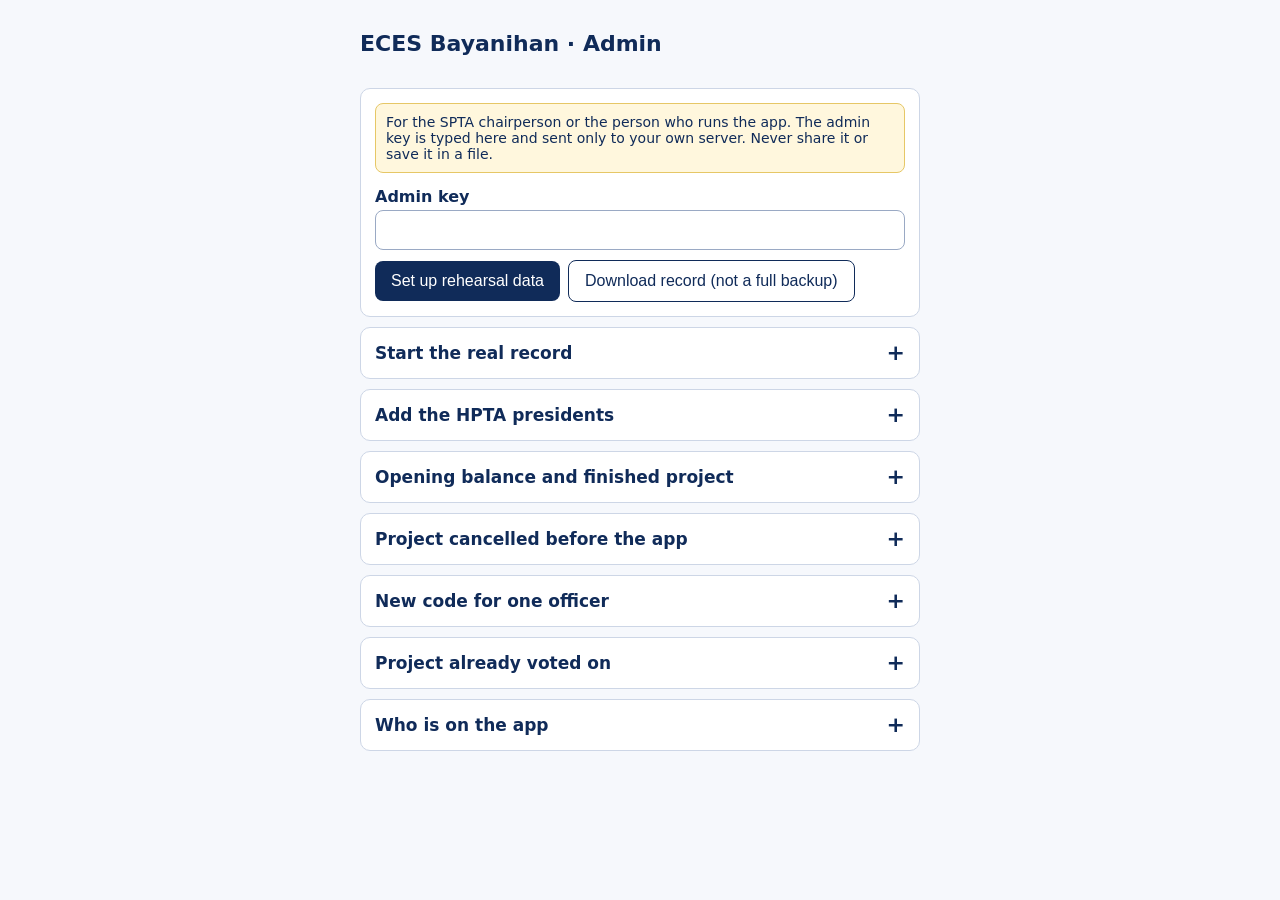
<file: live/admin.html>
<!doctype html>
<html lang="en"><head><meta http-equiv="Content-Security-Policy" content="default-src 'self'; script-src 'self'; style-src 'self' 'unsafe-inline'; img-src 'self' blob: data:; object-src blob:; connect-src 'self' https://fjbmejltekdfdbvpwqnm.supabase.co; base-uri 'none'; form-action 'none'"><meta charset="utf-8"><meta name="viewport" content="width=device-width,initial-scale=1">
<meta name="robots" content="noindex"><title>ECES Bayanihan · Admin</title>
<script src="connection.js"></script>
<style>body{font:16px system-ui,sans-serif;max-width:560px;margin:0 auto;padding:16px;color:#102b59;background:#f6f8fc}
h1{font-size:22px}label{display:block;margin:14px 0 4px;font-weight:600}input{width:100%;padding:10px;font-size:16px;border:1px solid #9aa9c4;border-radius:8px;box-sizing:border-box}
button{margin:10px 8px 0 0;padding:11px 16px;font-size:16px;border:0;border-radius:8px;background:#102b59;color:#fff}
button.alt{background:#fff;color:#102b59;border:1px solid #102b59}pre{white-space:pre-wrap;word-break:break-all;background:#fff;border:1px solid #cdd6e6;border-radius:8px;padding:10px;font-size:13px}
.note{background:#fff7dd;border:1px solid #e6c766;border-radius:8px;padding:10px;font-size:14px}
#bar{position:sticky;top:0;z-index:5;background:#f6f8fc;padding:4px 0}
#msg{margin:0;padding:10px 12px;border-radius:8px;font-weight:600;font-size:15px;border:1px solid #9aa9c4;background:#fff}#msg:empty{display:none}
#msg.ok{background:#e6f5ec;border-color:#2e9b5f;color:#0b5a30}#msg.err{background:#fde9e9;border-color:#d04a4a;color:#8a1c1c}#msg.busy{background:#eef2fa}
#bar pre{max-height:38vh;overflow:auto;margin:6px 0 0}
details.sec{scroll-margin-top:70px;background:#fff;border:1px solid #cdd6e6;border-radius:10px;margin-top:10px}
details.sec>summary{cursor:pointer;padding:14px;font-size:17px;font-weight:700;list-style:none;display:flex;justify-content:space-between;align-items:center}
details.sec>summary::-webkit-details-marker{display:none}
details.sec>summary::after{content:"+";font-size:22px;line-height:1}details.sec[open]>summary::after{content:"\2212"}
.secbody{padding:0 14px 14px}.secbody>.note:first-child{margin-top:0}
.top{background:#fff;border:1px solid #cdd6e6;border-radius:10px;padding:0 14px 14px;margin-top:10px}</style></head><body>
<h1>ECES Bayanihan · Admin</h1>
<div id="bar"><p id="msg" role="status" aria-live="polite"></p><pre id="out" hidden></pre></div>
<div class="top"><p class="note" style="margin-bottom:0">For the SPTA chairperson or the person who runs the app. The admin key is typed here and sent only to your own server. Never share it or save it in a file.</p>
<label for="key">Admin key</label><input id="key" type="password" autocomplete="off">
<button id="setup">Set up rehearsal data</button><button id="backup" class="alt">Download record (not a full backup)</button></div>
<details class="sec"><summary>Start the real record</summary><div class="secbody">
<p class="note">This replaces the fictional rehearsal with an empty school record and the officers below. It is refused once real data exists. One officer per line, as <b>role: Full Name</b>. Roles: head, chair, vice, secretary, treasurer, collector.</p>
<textarea id="officers" rows="6" style="width:100%;padding:10px;font-size:16px;border:1px solid #9aa9c4;border-radius:8px;box-sizing:border-box" placeholder="chair: Full Name"></textarea>
<button id="start">Start real record</button>
</div></details>
<details class="sec"><summary>Add the HPTA presidents</summary><div class="secbody">
<p class="note">One section per line, as <b>Grade · Section | President's name</b>, for example <b>Grade 1 · Ramos | Full Name</b>. For kindergarten write <b>Kindergarten · Biala A.M. | Full Name</b>. Running it again only adds sections that are missing.</p>
<textarea id="seats" rows="8" style="width:100%;padding:10px;font-size:16px;border:1px solid #9aa9c4;border-radius:8px;box-sizing:border-box" placeholder="Grade 1 · Ramos | Full Name"></textarea>
<button id="addseats">Add presidents</button>
</div></details>
<details class="sec"><summary>Opening balance and finished project</summary><div class="secbody">
<p class="note">Use the treasurer's paper. The balance is one figure on one date and can only be set before any money is recorded in the app. The finished project is shown as Completed, with no vote, no signatures and no SPTA money used. Fill in only what you need.</p>
<label for="obal">Balance (pesos)</label><input id="obal" inputmode="decimal" placeholder="12345.67"><label for="odate">Balance as of (date)</label><input id="odate" type="date">
<label for="ptitle">Finished project: title</label><input id="ptitle"><label for="ptext">What was done</label><textarea id="ptext" rows="3" style="width:100%;padding:10px;font-size:16px;border:1px solid #9aa9c4;border-radius:8px;box-sizing:border-box"></textarea>
<label for="psponsor">Paid for by</label><input id="psponsor"><label for="pdate">Completed on</label><input id="pdate" type="date">
<button id="opening">Save</button>
</div></details>
<details class="sec"><summary>Project cancelled before the app</summary><div class="secbody">
<p class="note">For a project that was cancelled earlier, so parents can see it for transparency. It shows under Cancelled with the reason and what became of the money. It has no vote and no signatures, and it does not change the SPTA balance. Add one project at a time.</p>
<label for="ctitle">Project title</label><input id="ctitle"><label for="ctext">What the project was going to be</label><textarea id="ctext" rows="3" style="width:100%;padding:10px;font-size:16px;border:1px solid #9aa9c4;border-radius:8px;box-sizing:border-box"></textarea>
<label for="creason">Why it was cancelled (shown to parents)</label><textarea id="creason" rows="3" style="width:100%;padding:10px;font-size:16px;border:1px solid #9aa9c4;border-radius:8px;box-sizing:border-box"></textarea>
<label for="cbudget">Amount that had been set aside (pesos, leave empty if none)</label><input id="cbudget" inputmode="decimal" placeholder="0">
<label for="cspent">Amount already spent (pesos, leave empty if none)</label><input id="cspent" inputmode="decimal" placeholder="0">
<label for="cremainder">What happened to the money?</label><textarea id="cremainder" rows="2" style="width:100%;padding:10px;font-size:16px;border:1px solid #9aa9c4;border-radius:8px;box-sizing:border-box" placeholder="Example: No money was spent. The funds stay in the general SPTA fund."></textarea>
<label for="cdate">Cancelled on</label><input id="cdate" type="date">
<button id="cancelled">Add cancelled project</button>
</div></details>
<details class="sec"><summary>New code for one officer</summary><div class="secbody">
<p class="note">For a lost phone or forgotten sign-in, or to add the collecting officer later. Add the name only for a new officer.</p>
<label for="orole">Role</label><input id="orole" placeholder="collector"><label for="oname">Name (new officer only)</label><input id="oname">
<button id="reissue" class="alt">Make a new code</button>
</div></details>
<details class="sec"><summary>Project already voted on</summary><div class="secbody">
<p class="note">For a project the officers already voted on and the School Head already approved on paper. It goes straight to a draft resolution, so the secretary can release it and the officers can sign in the app. The vote needs at least 51% yes. Add one project at a time.</p>
<label for="vtitle">Project title</label><input id="vtitle"><label for="vtext">What the project is</label><textarea id="vtext" rows="3" style="width:100%;padding:10px;font-size:16px;border:1px solid #9aa9c4;border-radius:8px;box-sizing:border-box"></textarea>
<label for="vbudget">Amount voted (pesos)</label><input id="vbudget" inputmode="decimal" placeholder="12000">
<label for="vdate">Date of the vote</label><input id="vdate" type="date"><label for="vmeeting">Meeting (optional)</label><input id="vmeeting" placeholder="SPTA meeting">
<label for="voff">Officers on the roster</label><input id="voff" inputmode="numeric"><label for="vyes">Yes</label><input id="vyes" inputmode="numeric"><label for="vno">No</label><input id="vno" inputmode="numeric"><label for="vabs">Abstain</label><input id="vabs" inputmode="numeric">
<label for="vappr">Date the School Head approved</label><input id="vappr" type="date"><label for="vnum">Resolution number (optional, for example 3)</label><input id="vnum" inputmode="numeric">
<button id="voted">Add voted project</button>
</div></details>
<details class="sec"><summary>Who is on the app</summary><div class="secbody">
<p class="note">Everyone with an account, and whether they can sign in. It shows no passwords, invite codes or private messages. Mobile numbers are partly hidden.</p>
<button id="people">Show all users</button><button id="peoplecsv" class="alt">Download list</button>
<div id="peoplebox" hidden><div id="peoplesum" class="sum"></div>
<label for="pfind">Find a name, grade or role</label><input id="pfind" placeholder="Type to filter">
<label for="pstatus">Show</label><select id="pstatus" style="width:100%;padding:10px;font-size:16px;border:1px solid #9aa9c4;border-radius:8px"><option value="">Everyone</option><option value="active">Can sign in</option><option value="invited">Invited, not joined yet</option><option value="vacant">Vacant HPTA seats</option><option value="waiting">Waiting for approval as an officer</option><option value="deactivated">Deactivated</option></select>
<div id="peoplelist"></div></div>
</div></details>

<script src="admin.js"></script></body></html>
</file>
<file: styles.css>
:root{--navy:#102b59;--navy2:#173c78;--navy3:#244d91;--blue:#3971c2;--gold:#edc65e;--gold-soft:#fff5d9;--ink:#182944;--muted:#74819a;--line:#e2e8f0;--bg:#f6f8fc;--white:#fff;--green:#1c9069;--red:#ba4d55;--shadow:0 12px 40px rgba(21,46,85,.055);font-family:Inter,ui-sans-serif,-apple-system,BlinkMacSystemFont,"Segoe UI",sans-serif;color:var(--ink)}
*{box-sizing:border-box}html{scroll-behavior:smooth}body{margin:0;background:var(--bg);font-size:14px;line-height:1.52}button,input,select,textarea{font:inherit}button{cursor:pointer}a{color:inherit}button:focus-visible,a:focus-visible,input:focus-visible,select:focus-visible,textarea:focus-visible{outline:3px solid #86b4ef;outline-offset:2px}button:disabled{opacity:.48;cursor:not-allowed}.icon{width:18px;height:18px;display:inline-block;vertical-align:middle;stroke:currentColor;fill:none;stroke-width:1.8;stroke-linecap:round;stroke-linejoin:round;flex:none}.icon.sm{width:15px;height:15px}.icon.lg{width:23px;height:23px}.icon.xl{width:30px;height:30px}.small{font-size:12px}.tiny{font-size:10px}.muted{color:var(--muted)}.strong{font-weight:700}.eyebrow{text-transform:uppercase;letter-spacing:.12em;font-weight:800;font-size:11px;color:#8a6a18}.dot{width:7px;height:7px;border-radius:100%;background:currentColor;display:inline-block;margin-right:6px}.nowrap{white-space:nowrap}.divider{height:1px;background:var(--line);margin:18px 0}.hidden{display:none!important}
.global-header{height:78px;background:#fff;border-bottom:1px solid var(--line);display:flex;align-items:center;justify-content:space-between;padding:0 max(4.5vw,28px);position:sticky;top:0;z-index:30;gap:24px}.brand{display:flex;align-items:center;gap:13px;min-width:0}.seal-crop{--size:47px;width:var(--size);height:var(--size);border-radius:50%;position:relative;overflow:hidden;flex:none;background:#fff;box-shadow:0 0 0 2px rgba(16,43,89,.1)}.seal-crop img{width:100%;height:100%;display:block;object-fit:contain}.brand-name{font-size:18px;font-weight:830;letter-spacing:-.045em;line-height:1.12;color:var(--navy)}.brand-sub{font-size:10px;letter-spacing:.05em;color:#6f7e94;font-weight:650;margin-top:3px}.global-tabs{display:flex;align-items:center;gap:4px;padding:5px;background:#f4f6fa;border:1px solid #ecf0f6;border-radius:14px}.global-tab{border:0;background:none;color:#6a7690;padding:10px 15px;border-radius:10px;font-size:12px;font-weight:680;white-space:nowrap;display:flex;align-items:center;gap:8px}.global-tab:hover{background:#e8edf5;color:var(--ink)}.global-tab.active{background:#fff;box-shadow:0 2px 9px #213e6d16;color:var(--navy)}.header-end{display:flex;align-items:center;gap:13px}.demo-pill{font-weight:750;letter-spacing:.03em;color:#926911;background:#fff4d8;border:1px solid #f8e9ba;border-radius:99px;padding:7px 11px;font-size:10px;white-space:nowrap}.header-reset{background:transparent;border:1px solid var(--line);color:#8290a4;border-radius:9px;padding:7px;display:grid;place-items:center}.header-reset:hover{color:var(--red)}
.btn{display:inline-flex;gap:9px;align-items:center;justify-content:center;border-radius:10px;padding:11px 16px;font-weight:750;font-size:12px;line-height:1.2;border:1px solid transparent;transition:transform .12s,background .12s;text-decoration:none;white-space:nowrap}.btn:hover{transform:translateY(-1px)}.btn.primary{background:var(--navy);color:white}.btn.primary:hover{background:var(--navy2)}.btn.gold{background:var(--gold);color:#302a17}.btn.light{background:white;color:var(--navy);border-color:#dce3ee}.btn.subtle{background:#f0f4fa;color:var(--navy)}.btn.ghost{background:transparent;color:var(--navy);border-color:var(--line)}.btn.small-btn{padding:8px 10px;font-size:11px}.btn.full{width:100%}.btn.danger{background:#fff0f1;color:#9a3942}.btn .icon{width:15px;height:15px}.icon-button{width:35px;height:35px;display:inline-grid;place-items:center;background:#f5f7fb;border:1px solid #e7ecf4;color:#6c7d96;border-radius:10px}.icon-button:hover{background:#eaf1fa;color:var(--navy)}
.badge{font-size:10px;padding:5px 9px;border-radius:999px;display:inline-flex;align-items:center;gap:5px;font-weight:780;white-space:nowrap;line-height:1.3;background:#eff3fa;color:#54637c}.badge.received{background:#edf1f8;color:#576985}.badge.under_review{background:#eaf0ff;color:#426ac0}.badge.recommended{background:#e7f3ff;color:#2471ae}.badge.approved{background:#e3f5e9;color:#21845e}.badge.in_progress{background:#fff3d8;color:#9b6d06}.badge.completed{background:#daf4e6;color:#08784f}.badge.declined,.badge.not_recommended{background:#ffeaeb;color:#af4d59}.badge.priority{background:#ffebed;color:#af4b50}.badge.public{background:#e7f6ed;color:#238259}.badge.private{background:#f4eafa;color:#795197}
.container{width:min(1340px,calc(100% - 60px));margin:auto}.section-pad{padding:68px 0}.hero{position:relative;overflow:hidden;background:linear-gradient(115deg,#0d2753 0%,#163d79 55%,#1b4a86 100%);color:#fff}.hero:before{content:"";position:absolute;border:1px solid #ffffff24;width:900px;height:900px;border-radius:50%;right:-380px;top:-550px;box-shadow:0 0 0 70px #ffffff08,0 0 0 160px #ffffff05}.hero:after{content:"";position:absolute;right:25%;bottom:-100px;width:270px;height:270px;border-radius:50%;background:#eabf5033;filter:blur(90px)}.hero-grid{position:relative;z-index:1;min-height:490px;display:grid;grid-template-columns:1.12fr .88fr;align-items:center;gap:5vw}.hero-copy{padding:65px 0}.hero-tag{display:inline-flex;gap:8px;align-items:center;color:#ffe4a0;font-size:11px;font-weight:800;letter-spacing:.085em;text-transform:uppercase;border:1px solid #ffffff35;border-radius:999px;padding:7px 12px;margin-bottom:23px}.hero h1{font-weight:840;font-size:clamp(38px,4.7vw,67px);letter-spacing:-.065em;line-height:1.06;margin:0 0 20px;max-width:730px}.hero h1 em{font-style:normal;color:#f5cf70}.hero p{color:#d5e1f4;font-size:15px;line-height:1.85;max-width:600px}.hero-actions{display:flex;gap:12px;flex-wrap:wrap;margin-top:30px}.hero-actions .btn.light{color:#12366d}.hero-stats{display:flex;gap:30px;margin-top:42px;flex-wrap:wrap}.hero-stat{border-left:2px solid #e1bb60;padding-left:14px}.hero-stat b{display:block;font-size:16px}.hero-stat span{display:block;color:#aebfda;font-size:11px;margin-top:3px}.hero-art{padding:40px 0;position:relative;display:flex;align-items:center;justify-content:center}.art-board{background:#ffffffed;box-shadow:0 28px 80px #00132f65;border-radius:20px;padding:21px;width:min(440px,100%);transform:rotate(3deg);color:var(--ink)}.art-board-head{display:flex;align-items:center;justify-content:space-between;margin-bottom:17px}.art-board-strip{background:linear-gradient(105deg,#e9f1ff,#f5f8ff);padding:17px;border-radius:13px;margin:13px 0}.art-mini-list{display:flex;flex-direction:column;gap:8px}.art-mini-item{background:#f7f9fc;border:1px solid #e9eef5;padding:9px 11px;border-radius:10px;display:flex;align-items:center;gap:9px;font-size:10px;font-weight:650}.art-mini-item .icon{color:#3161a6}.art-foot{display:flex;gap:9px;margin-top:15px}.art-foot div{background:#f4f7fc;border-radius:10px;padding:12px;flex:1}.art-foot b{display:block;font-size:18px;color:var(--navy)}.art-foot span{font-size:9px;color:var(--muted)}
.section-title{font-size:31px;font-weight:830;letter-spacing:-.05em;line-height:1.2;margin:7px 0 13px}.section-copy{font-size:14px;color:#69768b;max-width:710px;line-height:1.75}.feature-grid{display:grid;grid-template-columns:repeat(3,1fr);gap:19px;margin-top:31px}.feature-card{background:#fff;border:1px solid var(--line);border-radius:19px;padding:26px;box-shadow:var(--shadow)}.feature-icon{width:44px;height:44px;border-radius:13px;background:#edf3ff;color:#2958a7;display:grid;place-items:center;margin-bottom:19px}.feature-card h3{font-size:17px;margin:0 0 8px;letter-spacing:-.025em}.feature-card p{font-size:12px;line-height:1.75;color:#748198;margin:0}.role-tiles{display:grid;grid-template-columns:repeat(3,1fr);gap:18px;margin-top:28px}.role-tile{border-radius:18px;padding:25px;position:relative;overflow:hidden;background:#fff;border:1px solid var(--line);text-align:left}.role-tile:hover{border-color:#bbcff0;box-shadow:var(--shadow)}.role-tile h3{font-size:18px;margin:14px 0 4px}.role-tile p{font-size:12px;color:var(--muted);max-width:290px}.role-tile .arrow{position:absolute;right:20px;top:24px;color:#7292c5}.role-tile .icon{color:#325d9e;width:29px;height:29px}.concept-band{background:#fff3d3;border:1px solid #f2e3ae;border-radius:19px;padding:24px 26px;display:flex;align-items:center;justify-content:space-between;gap:24px;margin:10px 0 65px}.concept-band p{margin:5px 0 0;color:#836921;font-size:12px}.concept-band h3{margin:0;font-size:16px;color:#3d361e}.footnote{text-align:center;padding:26px 0 37px;color:#8a96a9;font-size:10px}
.workspace{display:grid;grid-template-columns:239px minmax(0,1fr);min-height:calc(100vh - 78px)}.sidebar{background:#122f60;color:#fff;padding:30px 16px;display:flex;flex-direction:column;gap:8px}.side-section{font-size:9px;color:#87a0c9;letter-spacing:.14em;text-transform:uppercase;font-weight:800;margin:26px 12px 8px}.side-link{border:0;background:transparent;color:#b2c4e0;display:flex;align-items:center;gap:11px;width:100%;padding:12px 14px;border-radius:11px;font-size:12px;font-weight:650;text-align:left}.side-link:hover{background:#214678;color:#fff}.side-link.active{background:#31598f;color:#fff}.side-link.active:before{content:"";width:3px;background:#f3d073;position:absolute;left:0;height:20px;border-radius:2px}.sidebar .spacer{flex:1}.side-mini{padding:18px 14px;background:#1b3e72;border:1px solid #2d4e80;border-radius:13px}.side-mini .icon{color:#efd17e}.side-mini b{font-size:12px;display:block;margin-top:9px}.side-mini p{font-size:10px;color:#a5bad7;line-height:1.65;margin:4px 0 0}.main-panel{padding:37px min(4vw,54px);min-width:0;max-width:1560px;width:100%;margin:0 auto}.page-head{display:flex;align-items:center;justify-content:space-between;gap:18px;margin-bottom:27px}.page-head h1{font-size:28px;letter-spacing:-.055em;line-height:1.15;margin:3px 0 8px}.page-head p{font-size:12px;color:var(--muted);margin:0}.head-actions{display:flex;align-items:center;gap:9px;flex-wrap:wrap}.card{border:1px solid var(--line);border-radius:16px;background:#fff;padding:22px;box-shadow:var(--shadow);min-width:0}.card h3{font-size:15px;margin:0;letter-spacing:-.025em}.card-sub{font-size:11px;color:var(--muted);margin-top:3px}.dashboard-grid{display:grid;grid-template-columns:repeat(4,minmax(0,1fr));gap:15px;margin-bottom:18px}.metric{padding:21px;position:relative;overflow:hidden}.metric .metric-icon{position:absolute;right:20px;top:19px;color:#92a7c6;opacity:.7}.metric .label{font-size:11px;color:#8390a5;font-weight:650}.metric strong{display:block;color:var(--navy);font-size:29px;letter-spacing:-.06em;margin:9px 0 3px;line-height:1.1}.metric small{font-size:10px;color:#8997a9}.metric small b{color:var(--green)}.split{display:grid;grid-template-columns:minmax(0,1.3fr) minmax(300px,.9fr);gap:18px;margin-bottom:18px}.split.even{grid-template-columns:1fr 1fr}.card-title-row{display:flex;justify-content:space-between;align-items:flex-start;gap:10px;margin-bottom:18px}.text-link{color:#2c61b0;background:none;border:0;font-size:11px;font-weight:750;padding:2px}.bars{display:flex;flex-direction:column;gap:17px}.bar-line{display:flex;align-items:center;justify-content:space-between;gap:10px;font-size:12px;margin-bottom:7px}.bar-track{height:9px;border-radius:12px;background:#edf1f8;overflow:hidden}.bar-fill{height:100%;background:linear-gradient(90deg,#3666b5,#77a1da);border-radius:12px}.insight{background:#f0f5ff;border:1px solid #dfebff;border-radius:12px;padding:17px;margin-top:20px;display:flex;gap:11px}.insight .icon{color:#4f76bd}.insight h4{margin:0 0 3px;font-size:12px}.insight p{margin:0;color:#64758f;font-size:11px;line-height:1.7}.table-wrap{overflow:auto;width:100%}table{width:100%;border-collapse:collapse;text-align:left;font-size:12px}th{color:#8896a9;font-weight:750;font-size:10px;text-transform:uppercase;letter-spacing:.065em;border-bottom:1px solid #e6ecf4;padding:12px 11px;white-space:nowrap}td{padding:14px 11px;border-bottom:1px solid #edf1f6;vertical-align:middle}tr:last-child td{border-bottom:0}tbody tr:hover{background:#fafcff}.row-title{font-weight:750;color:var(--ink);max-width:380px;line-height:1.35}.row-meta{font-size:10px;color:#8b97a9;margin-top:5px}.two-line{display:flex;flex-direction:column}.row-actions{display:flex;align-items:center;gap:7px;white-space:nowrap}.inline-avatar{width:27px;height:27px;border-radius:9px;display:grid;place-items:center;background:#eaf0fc;color:#4363a0;font-weight:800;font-size:10px}.feed{display:flex;flex-direction:column;gap:16px}.feed-item{display:flex;gap:11px;align-items:flex-start}.feed-bubble{height:31px;width:31px;flex:none;background:#edf3fc;color:#4771ab;border-radius:50%;display:grid;place-items:center}.feed-item b{display:block;font-size:11px}.feed-item span{display:block;color:#8995a7;font-size:10px;line-height:1.55;margin-top:3px}.filter-row{display:flex;gap:8px;flex-wrap:wrap;align-items:center;margin:18px 0}.filter-chip{border:1px solid #e2e9f4;border-radius:9px;background:#fff;font-size:11px;color:#718096;padding:9px 13px;font-weight:700}.filter-chip.active{background:#e9f0fb;border-color:#afc6e8;color:#204e91}.searchbox{display:flex;align-items:center;background:white;border:1px solid var(--line);border-radius:10px;gap:8px;padding:0 10px;color:#9ba8b8;min-width:210px;max-width:330px}.searchbox input{border:0;outline:0;background:transparent;padding:10px 0;width:100%;font-size:12px;color:var(--ink)}.proposals-grid{display:grid;grid-template-columns:repeat(2,minmax(0,1fr));gap:15px}.proposal-card{padding:22px;display:flex;flex-direction:column;gap:11px}.proposal-card h3{font-size:15px;line-height:1.35}.proposal-card p{font-size:11px;color:#758198;line-height:1.65;margin:0;flex:1}.proposal-card .topline{display:flex;justify-content:space-between;gap:8px}.proposal-card .bottomline{display:flex;align-items:center;justify-content:space-between;margin-top:9px;gap:6px}.avatar-row{display:flex;align-items:center;gap:9px;font-size:11px;color:#8190a4}.project-progress{height:6px;background:#eaf0f6;border-radius:8px;overflow:hidden;margin:13px 0 8px}.project-progress div{height:100%;background:linear-gradient(90deg,#2b68b3,#78a7d7)}.project-grid{display:grid;grid-template-columns:repeat(3,minmax(0,1fr));gap:17px}.project-card h3{margin:12px 0 6px}.project-visual{height:120px;border-radius:12px;display:flex;align-items:center;justify-content:center;color:#fff;background:linear-gradient(135deg,#1d477a,#6b9bce)}.project-card:nth-child(2) .project-visual{background:linear-gradient(135deg,#7560a6,#a8b2ed)}.project-card:nth-child(3) .project-visual{background:linear-gradient(135deg,#247968,#8acabc)}.project-visual .icon{width:44px;height:44px;opacity:.9}.project-card p{font-size:11px;color:#8590a0;margin:0}.project-card .amount{font-weight:800;color:#1f3e76;font-size:13px}.empty-state{text-align:center;padding:45px 20px;color:#8895a5}.empty-state h3{color:var(--ink)}
.parent-stage{background:radial-gradient(circle at 20% 20%,#e9f1fc,#f6f8fc 60%);min-height:calc(100vh - 78px);padding:28px 5vw 48px;display:grid;grid-template-columns:minmax(300px,420px) minmax(300px,1fr);align-items:center;justify-content:center;gap:7vw}.parent-intro{max-width:560px}.parent-intro h2{font-size:clamp(32px,4vw,49px);letter-spacing:-.06em;line-height:1.1;margin:8px 0 17px}.parent-intro p{color:#6d7f98;line-height:1.85;font-size:14px}.check-row{display:flex;align-items:center;gap:11px;font-size:12px;margin-top:13px;color:#405572}.check-row .icon{color:var(--green)}.phone-shell{width:min(386px,100%);height:min(770px,calc(100vh - 122px));min-height:620px;background:#fff;border:9px solid #142b4a;border-radius:39px;box-shadow:0 30px 70px #163f7925;overflow:hidden;position:relative;margin:auto}.phone-shell:after{content:"";position:absolute;top:8px;left:50%;transform:translateX(-50%);background:#162b4a;width:82px;height:13px;border-radius:0 0 12px 12px;pointer-events:none;z-index:4}.phone-content{height:100%;display:flex;flex-direction:column;overflow:hidden}.phone-scroll{overflow-y:auto;min-height:0;flex:1;padding:28px 20px 24px}.phone-head{display:flex;align-items:center;justify-content:space-between;padding-top:8px;margin-bottom:20px}.phone-head .brand-name{font-size:14px}.phone-head .brand-sub{font-size:9px}.phone-head .seal-crop{--size:39px}.phone-welcome{background:linear-gradient(125deg,#15376e,#295b9b);border-radius:16px;padding:21px 18px;color:white;position:relative;overflow:hidden;margin-bottom:23px}.phone-welcome:after{content:"";position:absolute;right:-42px;top:-56px;width:158px;height:158px;border:1px solid #ffffff27;border-radius:50%;box-shadow:0 0 0 29px #ffffff08,0 0 0 61px #ffffff07}.phone-welcome .intro{color:#f4d78d;font-size:10px;font-weight:750;letter-spacing:.1em;text-transform:uppercase}.phone-welcome h2{font-size:23px;margin:6px 0 4px;line-height:1.2;letter-spacing:-.05em}.phone-welcome p{margin:0;font-size:11px;color:#dce7f9}.phone-section-head{display:flex;align-items:center;justify-content:space-between;margin:18px 0 12px}.phone-section-head h3{font-size:14px;margin:0;letter-spacing:-.025em}.phone-section-head button{font-size:11px;background:transparent;border:0;color:#376cb0;font-weight:750}.quick-grid{display:grid;grid-template-columns:1fr 1fr;gap:11px}.quick-action{border:1px solid #e6eefa;background:#fff;padding:18px 12px;border-radius:13px;text-align:left;display:flex;flex-direction:column;gap:13px;min-height:101px;box-shadow:0 3px 12px #183e7610}.quick-action .icon{color:#325d9b;width:22px;height:22px}.quick-action span{font-weight:750;font-size:11px;line-height:1.25}.phone-note{background:#f3f6fb;border:1px solid #e7edf6;border-radius:13px;padding:14px;margin-top:12px}.phone-note h4{font-size:12px;margin:0 0 5px}.phone-note p{font-size:10px;color:#78869b;line-height:1.65;margin:0}.phone-bottom{display:grid;grid-template-columns:repeat(5,1fr);border-top:1px solid #e8edf5;padding:12px 5px 15px;background:#fff;flex:none}.phone-nav{display:flex;flex-direction:column;align-items:center;gap:5px;background:none;border:0;color:#91a0b3;font-size:9px;font-weight:700}.phone-nav .icon{width:19px;height:19px}.phone-nav.active{color:var(--navy2)}.mobile-list{display:flex;flex-direction:column;gap:11px}.mobile-proposal{border:1px solid #e6ecf5;border-radius:13px;padding:15px;background:#fff}.mobile-proposal h4{font-size:12px;line-height:1.35;margin:9px 0 7px}.mobile-proposal p{font-size:10px;color:#8996a8;line-height:1.65;margin:0 0 9px}.mobile-proposal .footer{display:flex;justify-content:space-between;align-items:center;gap:7px}.mobile-proposal .footer button{font-size:10px;padding:7px 10px;border-radius:8px}.mobile-form{display:flex;flex-direction:column;gap:11px}.mobile-form label,.form label{font-size:11px;font-weight:750;color:#435773}.mobile-form input,.mobile-form textarea,.mobile-form select,.form input,.form textarea,.form select{width:100%;display:block;margin-top:6px;border:1px solid #dce4ef;border-radius:9px;background:white;padding:11px 12px;font-size:12px;color:var(--ink);outline:none}.mobile-form textarea,.form textarea{min-height:94px;resize:vertical}.mobile-form input:focus,.mobile-form textarea:focus,.mobile-form select:focus,.form input:focus,.form textarea:focus,.form select:focus{border-color:#81ace6;box-shadow:0 0 0 3px #e8f2ff}.form{display:grid;grid-template-columns:1fr 1fr;gap:15px}.form .wide{grid-column:1/-1}.form-actions{grid-column:1/-1;display:flex;justify-content:flex-end;gap:10px;margin-top:4px}.phone-announce{border-left:3px solid var(--gold);background:#fffbf0;padding:12px 13px;border-radius:0 9px 9px 0;font-size:11px;color:#756443}.phone-announce b{display:block;color:#5d4b19;margin-bottom:4px}
.workflow-grid{display:grid;grid-template-columns:repeat(5,minmax(0,1fr));gap:10px;margin-top:23px}.workflow-node{border:1px solid var(--line);border-radius:13px;background:white;padding:19px 16px;min-height:144px}.workflow-node .num{font-size:10px;color:#8b9bb2;font-weight:800}.workflow-node h3{font-size:12px;margin:16px 0 5px}.workflow-node p{font-size:10px;color:#8593a5;margin:0;line-height:1.5}.workflow-node .icon{color:#315c9b}.rule-list{display:flex;flex-direction:column;gap:11px}.rule-item{display:flex;justify-content:space-between;gap:20px;align-items:center;border:1px solid #e5ebf3;background:#fff;border-radius:11px;padding:15px 16px}.rule-item h3{font-size:12px;margin:0 0 3px}.rule-item p{font-size:10px;color:#8492a4;margin:0}.toggle{width:37px;height:22px;border:0;background:#cbd5e4;border-radius:99px;padding:3px;position:relative}.toggle:after{content:"";display:block;width:16px;height:16px;background:white;border-radius:50%;box-shadow:0 1px 3px #102b592e;transition:transform .2s}.toggle.on{background:#2667b3}.toggle.on:after{transform:translateX(15px)}.demo-warning{background:#fff9e9;border:1px solid #f2e5bc;color:#7b672f;padding:11px 14px;border-radius:10px;font-size:11px;display:flex;align-items:center;gap:9px;margin-bottom:20px}
.modal-backdrop{position:fixed;inset:0;background:#071a34a8;z-index:60;display:flex;align-items:center;justify-content:center;padding:20px}.modal{background:white;width:min(570px,100%);max-height:90vh;overflow:auto;border-radius:19px;box-shadow:0 30px 90px #0a1e3e60}.modal-head{padding:24px 26px 13px;display:flex;justify-content:space-between;align-items:flex-start;gap:15px}.modal-head h2{font-size:21px;margin:0 0 5px;letter-spacing:-.04em}.modal-body{padding:5px 26px 27px}.modal p{color:#677890;font-size:12px;line-height:1.75}.modal .divider{margin:17px 0}.modal-info{background:#f4f7fc;border-radius:10px;padding:13px;margin:12px 0;font-size:12px}.modal-info b{color:var(--navy)}.modal-actions{display:flex;justify-content:flex-end;flex-wrap:wrap;gap:9px;margin-top:22px}.toast{position:fixed;right:24px;bottom:24px;background:#123461;color:#fff;box-shadow:0 18px 45px #12346137;padding:14px 18px;border-radius:12px;font-size:12px;font-weight:700;z-index:100;display:flex;gap:9px;align-items:center;max-width:min(400px,calc(100vw - 48px));animation:toastin .22s ease-out}@keyframes toastin{from{opacity:0;transform:translateY(9px)}to{opacity:1;transform:translateY(0)}}
@media(max-width:1080px){.global-header{padding:0 25px}.global-tabs{gap:1px}.global-tab{padding:9px;font-size:11px}.global-tab .icon{display:none}.header-end{display:none}.dashboard-grid{grid-template-columns:repeat(2,1fr)}.split{grid-template-columns:1fr}.hero-grid{gap:20px}.project-grid{grid-template-columns:repeat(2,1fr)}.workflow-grid{grid-template-columns:repeat(3,1fr)}}
@media(max-width:760px){.global-header{height:auto;min-height:71px;padding:11px 16px;flex-wrap:wrap;gap:10px}.global-tabs{order:3;width:100%;overflow:auto;justify-content:space-between;padding:3px}.global-tab{flex:1;justify-content:center;padding:10px 7px;white-space:nowrap}.global-tab .icon{display:none}.brand-name{font-size:16px}.brand-sub{font-size:9px}.seal-crop{--size:42px}.header-end{display:flex;margin-left:auto}.demo-pill{display:none}.container{width:calc(100% - 36px)}.hero-grid{grid-template-columns:1fr;min-height:unset}.hero-copy{padding:48px 0 0}.hero h1{font-size:41px}.hero p{font-size:13px}.hero-art{padding:25px 12px 50px}.hero-stats{gap:20px;margin-top:25px}.section-pad{padding:42px 0}.feature-grid,.role-tiles{grid-template-columns:1fr}.section-title{font-size:27px}.concept-band{flex-direction:column;align-items:flex-start;margin-bottom:40px}.workspace{display:block;min-height:calc(100vh - 120px)}.sidebar{padding:8px 12px;background:#153869;display:flex;flex-direction:row;overflow-x:auto;gap:5px}.side-section,.side-mini,.sidebar .spacer{display:none}.side-link{white-space:nowrap;width:auto;font-size:10px;padding:9px 11px}.side-link .icon{width:13px;height:13px}.side-link.active:before{display:none}.main-panel{padding:23px 16px}.page-head{align-items:flex-start;flex-direction:column;gap:12px}.page-head h1{font-size:24px}.dashboard-grid{gap:11px}.metric{padding:16px}.metric strong{font-size:26px}.metric .metric-icon{top:13px;right:13px}.card{padding:17px}.split.even,.proposals-grid,.project-grid{grid-template-columns:1fr}.parent-stage{display:block;padding:25px 10px 40px}.parent-intro{max-width:470px;margin:0 auto 24px}.parent-intro h2{font-size:30px}.phone-shell{height:730px;max-height:unset;min-height:unset}.workflow-grid{grid-template-columns:1fr 1fr}.form{grid-template-columns:1fr}.modal-backdrop{padding:10px}.modal-head{padding:19px 17px 8px}.modal-body{padding:4px 17px 19px}}
@media(max-width:420px){.global-tab{font-size:10px;padding:9px 5px}.brand-name{font-size:14px}.brand-sub{max-width:210px;overflow:hidden;text-overflow:ellipsis;white-space:nowrap}.phone-shell{border:0;border-radius:0;width:100%;height:calc(100vh - 137px);min-height:640px;box-shadow:none}.phone-shell:after{display:none}.parent-stage{padding:0;background:#fff}.parent-intro{display:none}.phone-scroll{padding-top:17px}.workflow-grid{grid-template-columns:1fr}.hero h1{font-size:36px}}
.brand-sub{color:#9c7721}
.brand-school{color:#8390a2;letter-spacing:.015em}
@media(max-width:1220px){.brand-school{display:none}}

/* SPTA mobile governance and treasurer's paper-to-ledger demo */
.governance-stage{background:radial-gradient(circle at 65% 18%,#fff5d9 0,#edf3fa 45%,#f7f9fd 100%)}
.governance-stage .phone-shell{height:min(805px,calc(100vh - 120px));min-height:640px}
.board-select-label{display:block;font-size:10px;font-weight:800;letter-spacing:.025em;color:#657693}
.board-select-label select{display:block;width:100%;margin-top:6px;color:#183763;background:#f9fbff;border:1px solid #dfe7f3;padding:11px 12px;border-radius:10px;font-size:11px;font-weight:650}
.board-tab-row{display:flex;gap:5px;padding:5px;margin:17px 0;background:#eff3f9;border-radius:11px}
.board-tab{flex:1;font-size:10px;border:none;border-radius:8px;background:transparent;padding:9px 3px;color:#71849e;font-weight:760;white-space:nowrap}
.board-tab .icon{width:13px;height:13px}
.board-tab.active{background:white;color:var(--navy);box-shadow:0 1px 6px #263f6b18}
.board-issue{margin-top:15px;background:#fffdf7;border-color:#f0dfa8}
.board-issue h4{font-size:14px}.board-issue p{font-size:11px}
.board-counts{display:grid;grid-template-columns:repeat(3,1fr);gap:8px;margin:14px 0}
.board-counts>div{border:1px solid #e5ebf3;padding:12px 5px;text-align:center;border-radius:11px;background:white}
.board-counts strong{font-size:24px;display:block;letter-spacing:-.05em;color:var(--navy);line-height:1.1}
.board-counts span{color:#8492a7;font-size:10px}
.board-mini-title{font-size:13px;margin:18px 0 9px;letter-spacing:-.025em}
.vote-buttons{display:grid;grid-template-columns:1fr 1fr 1fr;gap:6px}
.vote-buttons .btn{padding:11px 5px;white-space:normal;font-size:10px}
.board-bottom{grid-template-columns:repeat(3,1fr)}
.resolution-paper{border:1px solid #e2e6ef;box-shadow:0 3px 16px #1c345a0e;background:#fff;padding:18px 15px;border-radius:4px;margin:14px 0}
.resolution-brand{text-align:center;font-size:8px;letter-spacing:.14em;color:#62738c;font-weight:830;line-height:1.7}
.resolution-paper h3{text-align:center;font-size:16px;margin:14px 0 5px;color:var(--navy)}
.resolution-status{font-size:8px;text-align:center;color:#99731c;font-weight:800;letter-spacing:.07em;margin-bottom:13px}
.resolution-paper p{font-family:Georgia,serif;color:#41546a;font-size:10px;line-height:1.65;margin:10px 0}
.resolution-sigs{margin-top:15px;border-top:1px dashed #d2dce7;padding-top:12px;font-size:9px}
.resolution-sigs>b{display:block;margin-bottom:9px;color:var(--navy)}
.resolution-sigs>div{display:flex;align-items:center;justify-content:space-between;padding:7px 0;border-bottom:1px solid #f0f3f7;gap:7px}
.resolution-sigs strong{font-size:9px;color:#537396;text-align:right;font-weight:650}
.board-event-list{margin:13px 0}.board-event{display:flex;align-items:center;gap:9px;border-bottom:1px solid var(--line);padding:11px 1px;font-size:11px}
.board-event>div:nth-child(2){flex:1}.board-event b,.board-event small{display:block}.board-event small{font-size:9px;color:#8190a4;margin-top:2px}
.treasury-main{max-width:1390px}.treasury-tabs{display:flex;gap:9px;margin-bottom:20px;flex-wrap:wrap}
.treasury-tabs .filter-chip{display:flex;align-items:center;gap:7px;font-size:12px}
.treasurer-split{grid-template-columns:minmax(280px,.9fr) minmax(360px,1.1fr);align-items:start}
.upload-zone{border:1.5px dashed #a9c3df;min-height:160px;display:flex;align-items:center;justify-content:center;flex-direction:column;gap:10px;background:#f7faff;border-radius:14px;padding:20px;cursor:pointer;text-align:center;color:#2d5d9b}
.upload-zone:hover{background:#edf5ff}.upload-zone strong{font-size:13px}.upload-zone span{color:#8295ab;font-size:10px}
.upload-zone input{width:100%;max-width:275px;font-size:10px;color:#7b879c;cursor:pointer}
.upload-zone input::file-selector-button{padding:6px 8px;border-radius:7px;border:1px solid #c9d8eb;color:#244d83;background:white;margin-right:9px;cursor:pointer}
.upload-preview{display:flex;gap:13px;align-items:center;padding:10px;background:#f7f9fc;border-radius:11px;margin-top:12px;font-size:11px;color:#65758e;overflow:hidden}
.upload-preview img{max-width:120px;max-height:140px;border-radius:7px;object-fit:contain}
.upload-preview span{overflow-wrap:anywhere}
.scan-list{display:flex;flex-direction:column;gap:8px}.scan-row{display:grid;grid-template-columns:minmax(0,1.8fr) minmax(0,.8fr) 34px;gap:8px;align-items:end}
.scan-row label{font-size:9px;font-weight:800;color:#65758a}.scan-row input{display:block;width:100%;margin-top:4px;padding:10px 9px;font-size:11px;border:1px solid #dce5f0;border-radius:8px;min-width:0}
.scan-row .icon-button{height:36px;width:34px}.scan-bottom{display:flex;justify-content:space-between;align-items:center;margin-top:17px;gap:10px}
.scan-bottom>div{text-align:right}.scan-bottom strong{display:block;font-size:19px;color:var(--navy);line-height:1.3}
.checkbox-label{display:flex;gap:8px;align-items:flex-start;font-size:11px!important;line-height:1.5}
.checkbox-label input{width:17px;flex:none;margin:0!important}
.over-budget{color:#bc4450;font-weight:800}
@media(max-width:1440px){.global-header{gap:13px;padding-left:20px;padding-right:20px}.global-tab{padding:9px 10px}.global-tab .icon{display:none}.demo-pill{display:none}}
@media(max-width:950px){.treasurer-split{grid-template-columns:1fr}.global-tabs{min-width:0}.global-header{flex-wrap:wrap;height:auto;padding-top:10px;padding-bottom:10px}.global-tabs{order:3;overflow:auto;width:100%}.global-tab{flex:1;justify-content:center}}
@media(max-width:760px){.governance-stage{padding-bottom:25px}.governance-stage .phone-shell{height:730px;max-height:unset}.treasury-tabs .filter-chip{flex:1;justify-content:center}}
@media(max-width:420px){.governance-stage .phone-shell{height:calc(100vh - 137px);min-height:640px}.global-tabs{justify-content:flex-start}.global-tab{flex:none;padding:10px}.scan-row{grid-template-columns:minmax(0,1.45fr) minmax(0,.85fr) 31px;gap:5px}.scan-row input{padding:10px 5px}}
.badge.cancelled{background:#fff0f0;color:#ad4b55}
.cancel-note{background:#fff3f0;border:1px solid #f0d8d4;border-radius:9px;padding:10px 12px;color:#95545c;font-size:11px;line-height:1.55;margin:10px 0}
.cancel-note b{color:#963d47}
.chair-draft{margin-top:12px;background:#fffefa;border-color:#e7decb}
.chair-lines{display:flex;flex-direction:column;gap:6px;background:#f7f9fc;padding:10px;border-radius:9px;font-size:10px;color:#66758e}
.chair-lines span{display:flex;justify-content:space-between;gap:6px}.chair-lines b{color:#1a416e}
.chair-actions{display:flex;gap:7px;margin-top:13px}.chair-actions .btn{flex:1;white-space:normal}
.governance-stage .board-bottom{grid-template-columns:repeat(4,1fr)}
.board-bottom:has(.phone-nav:nth-child(3):last-child){grid-template-columns:repeat(3,1fr)}
.board-event-list{max-height:520px;overflow:auto}
.school-launch {min-height:100svh;display:grid;align-content:center;justify-items:center;gap:14px;background:#f6f8fc;color:#102b59;text-align:center}.school-launch::before {content:"";display:block;width:104px;height:104px;background:center/contain no-repeat url(assets/east-central-seal.webp)}.school-launch h1 {font-size:26px;margin:0}.school-launch p {margin:0;color:#475569}
</file>
<file: portal.css>
body {
  --muted:#566a83
}
body.modal-open {
  overflow:hidden
}
.portal-wrap {
  width:min(980px,calc(100% - 48px));
  margin:auto
}
.school-head {
  background:#fff;
  border-bottom:1px solid var(--line)
}
.school-head>.portal-wrap {
  display:flex;
  align-items:center;
  justify-content:space-between;
  gap:15px;
  min-height:76px
}
.school-head .brand-name span {
  font-weight:500
}
.profile-choice {
  color:var(--muted);
  font-size:12px;
  display:flex;
  align-items:center;
  gap:8px
}
.profile-choice select {
  border:1px solid #c7d4e4;
  border-radius:8px;
  min-height:42px;
  padding:5px 8px;
  max-width:215px;
  background:#fff;
  color:var(--navy)
}
.portal-main {
  padding:28px 0 35px
}
.portal-top {
  background:var(--navy);
  border-left:5px solid #e5b64f;
  border-radius:15px;
  color:white;
  padding:22px 24px;
  display:flex;
  align-items:center;
  justify-content:space-between;
  gap:10px
}
.portal-top h1 {
  font-size:clamp(24px,4vw,37px);
  line-height:1.15;
  margin:7px 0 0;
  letter-spacing:-.04em
}
.portal-top .eyebrow {
  color:#f8d487
}
.portal-nav {
  display:flex;
  gap:5px;
  overflow-x:auto;
  scrollbar-width:thin;
  padding:11px 1px 7px;
  margin-bottom:16px;
  align-items:stretch
}
.portal-nav button {
  border:1px solid #d4deeb;
  border-radius:9px;
  padding:7px 10px;
  min-height:43px;
  background:#fff;
  color:#38516b;
  flex:none;
  font-weight:600;
  display:flex;
  align-items:center;
  gap:5px
}
.portal-nav button.selected {
  background:#e6edf8;
  color:var(--navy);
  border-color:#859ab9
}
.portal-section {
  margin:20px 0
}
.portal-section h2 {
  margin:0 0 10px;
  color:var(--navy);
  font-size:19px
}
.entry,.fund-line,.login-shell {
  background:#fff;
  border:1px solid var(--line);
  border-radius:13px;
  padding:15px 18px
}
.entry {
  margin:8px 0
}
.entry h3,.fund-line h3 {
  line-height:1.35;
  margin:4px 0 7px;
  color:#17395d;
  font-size:17px
}
.entry-top,.entry-actions,.money-inline,.form-end {
  display:flex;
  align-items:center;
  gap:8px;
  flex-wrap:wrap
}
.entry-top {
  justify-content:space-between
}
.entry-meta,.list-line small,.fund-line small,.entry .entry-meta {
  font-size:12px;
  color:#50647e
}
.entry-actions {
  margin-top:11px
}
.wrap-lines {
  white-space:pre-line;
  overflow-wrap:anywhere;
  margin:6px 0 10px;
  color:#344a62;
  line-height:1.55
}
.portal-note,.portal-feedback,.portal-empty {
  padding:12px 15px;
  border-radius:9px;
  margin:10px 0;
  line-height:1.55
}
.portal-note {
  background:#edf2f9;
  border-left:3px solid #7391b6;
  color:#304864
}
.portal-feedback {
  background:#fff4d6;
  color:#4e3c1a;
  border:1px solid #ead28c
}
.portal-empty {
  background:#fff;
  border:1px dashed #c2cfdf;
  color:var(--muted)
}
.quick-forms,.summary-row,.fund-metrics {
  display:grid;
  grid-template-columns:repeat(3,minmax(0,1fr));
  gap:10px
}
.summary-row {
  grid-template-columns:repeat(2,minmax(0,1fr))
}
.action-tile {
  min-height:72px;
  padding:12px 14px;
  display:flex;
  align-items:center;
  gap:11px;
  justify-content:space-between;
  background:#fff;
  border:1px solid #d1deeb;
  color:#193c60;
  border-radius:12px;
  text-align:left;
  font-weight:700
}
.action-tile span {
  flex:1
}
.action-tile .icon:first-child {
  color:#836018
}
.entry-list {
  margin-top:14px
}
.money-inline {
  justify-content:flex-start;
  margin-top:12px
}
.money-inline span {
  font-size:12px;
  color:var(--muted);
  margin-right:12px
}
.money-inline b,.list-line small,.fund-line small,.fund-metrics span,.fund-metrics b {
  display:block
}
.money-inline b {
  color:var(--navy);
  font-size:14px
}
.list-line,.sig-line,.fund-line {
  display:flex;
  align-items:center;
  justify-content:space-between;
  gap:14px;
  border-bottom:1px solid var(--line);
  padding:10px 0;
  overflow-wrap:anywhere
}
.fund-line {
  padding:10px 16px;
  margin-bottom:6px
}
.fund-line>div:last-child {
  text-align:right;
  white-space:nowrap
}
.cash-in b {
  color:#126d51
}
.cash-out b {
  color:#8f3d47
}
.fund-metrics>div {
  background:white;
  border:1px solid var(--line);
  border-radius:10px;
  padding:12px
}
.fund-metrics b {
  font-size:clamp(14px,2.5vw,21px);
  color:var(--navy)
}
.fund-metrics span {
  font-size:12px;
  color:var(--muted)
}
.vote-summary {
  display:flex;
  gap:14px;
  flex-wrap:wrap;
  color:var(--navy)
}
.portal-foot {
  text-align:center;
  padding:18px;
  color:#53677e;
  font-size:12px
}
.portal-overlay {
  position:fixed;
  inset:0;
  background:#122b4c88;
  z-index:130;
  display:flex;
  align-items:center;
  justify-content:center;
  padding:14px
}
.portal-modal {
  max-width:630px;
  width:100%;
  background:#fff;
  border-radius:15px;
  max-height:90dvh;
  overflow:auto;
  box-shadow:0 15px 45px #0c213943
}
.portal-modal>header {
  display:flex;
  align-items:center;
  justify-content:space-between;
  background:#fff;
  border-bottom:1px solid var(--line);
  padding:13px 17px;
  gap:10px;
  position:sticky;
  top:0;
  z-index:1
}
.portal-modal h2 {
  font-size:20px;
  line-height:1.2;
  color:var(--navy);
  margin:0
}
.portal-modal>.portal-feedback {
  margin:10px 16px
}
.modal-inner {
  padding:16px 18px
}
.portal-form label:not(.tick) {
  display:grid;
  gap:5px;
  margin-bottom:11px;
  font-size:13px;
  font-weight:650;
  color:#2a425f
}
.portal-form input:not([type=checkbox]),.portal-form select,.portal-form textarea {
  width:100%;
  max-width:100%;
  min-height:43px;
  padding:8px 10px;
  border:1px solid #b5c5d8;
  border-radius:8px;
  background:#fff;
  color:#233a55;
  font-size:16px
}
.portal-form textarea {
  min-height:76px;
  resize:vertical
}
.portal-form fieldset {
  min-width:0;
  border:1px solid var(--line);
  border-radius:8px;
  margin:10px 0;
  padding:9px
}
.portal-form legend {
  font-weight:700;
  color:var(--navy)
}
.tick {
  display:flex;
  gap:9px;
  align-items:flex-start;
  padding:9px 0;
  line-height:1.45;
  font-weight:500
}
.tick input {
  width:18px;
  height:18px;
  flex:none
}
.roster-picker {
  max-height:185px;
  overflow:auto
}
.form-end {
  justify-content:flex-end;
  padding-top:8px
}
.portal-form [hidden],[hidden] {
  display:none!important
}
.portal-modal .btn,.portal-main .btn,.login-shell .btn {
  min-height:43px;
  white-space:normal
}
.portal-foot,.entry-meta {
  overflow-wrap:anywhere
}
.line-item {
  display:grid;
  grid-template-columns:1.4fr .8fr auto;
  gap:8px;
  align-items:center;
  border-bottom:1px solid var(--line);
  padding:6px 0
}
.attachment-image,.attachment-pdf {
  width:100%;
  max-width:100%;
  object-fit:contain;
  max-height:62vh
}
.attachment-pdf {
  height:58vh
}
.login-shell {
  max-width:560px;
  margin:9vh auto;
  padding:26px
}
.resolution-sheet {
  border:1px solid #d1dbe6;
  border-top:4px solid var(--navy);
  padding:18px;
  color:var(--navy);
  overflow-wrap:anywhere
}
.resolution-sheet h2 {
  margin:11px 0 6px
}
.paper-head {
  display:flex;
  align-items:center;
  gap:12px;
  margin-top:12px
}
.paper-mark {
  font-size:10px;
  letter-spacing:.08em;
  color:#836018;
  font-weight:750
}
.sig-line {
  font-size:12px
}
.print-only {
  display:none
}
.portal-main .btn:focus-visible,.action-tile:focus-visible {
  outline:3px solid #ac852e
}
.portal-nav .icon {
  flex:none
}
@media(max-width:660px) {
  .portal-wrap {
    width:calc(100% - 24px)
  }
  .school-head>.portal-wrap {
    min-height:63px
  }
  .school-head .brand-name {
    font-size:18px
  }
  .school-head .brand-sub {
    font-size:8px
  }
  .school-head .seal-crop {
    --size:36px
  }
  .profile-choice {
    display:grid;
    gap:0;
    font-size:10px
  }
  .profile-choice select {
    max-width:142px;
    font-size:12px;
    min-height:35px
  }
  .portal-main {
    padding-top:14px
  }
  .portal-top {
    padding:16px 13px;
    align-items:center
  }
  .portal-top .btn {
    font-size:11px;
    padding:8px
  }
  .quick-forms,.summary-row {
    grid-template-columns:1fr
  }
  .quick-forms {
    gap:7px
  }
  .action-tile {
    min-height:48px
  }
  .portal-section {
    margin:16px 0
  }
  .portal-nav button {
    font-size:12px
  }
  .entry {
    padding:12px
  }
  .portal-overlay {
    padding:8px
  }
  .portal-modal {
    max-height:94dvh
  }
  .fund-metrics {
    gap:5px
  }
  .fund-metrics>div {
    padding:8px 6px
  }
  .line-item {
    grid-template-columns:1fr 1fr
  }
  .line-item>.btn {
    grid-column:1/-1;
    justify-self:end
  }
  .fund-line {
    padding:9px
  }
  .login-shell {
    margin:25px 12px
  }
  .portal-form fieldset {
    padding:6px
  }
  .portal-modal h2 {
    font-size:18px
  }
}
@media print {
  @page {
    size:A4;
    margin:15mm
  }
  body {
    background:white!important;
    overflow:visible!important
  }
  #app>:not(.print-only) {
    display:none!important
  }
  #app>.print-only {
    display:block!important
  }
  .resolution-sheet {
    border:0;
    padding:0
  }
  .sig-line,.paper-head,h2,h3 {
    break-inside:avoid
  }
  .resolution-sheet h3 {
    break-after:avoid
  }
  .paper-mark {
    color:black
  }
  .portal-overlay {
    display:none!important
  }
}
.join-bod {
  display:flex;
  align-items:center;
  justify-content:space-between;
  gap:10px;
  flex-wrap:wrap;
  padding:10px 14px;
  border:1px solid #e5d5a2;
  background:#fff8e8;
  color:#4c401f;
  border-radius:11px
}
.join-bod span {
  font-size:14px
}
.portal-main .entry-meta {
  line-height:1.5
}

/* The same single-column app is used on a handset and in a desktop preview. */
@media screen {
  :root { --app-width:430px; --page:#fafaf7; --stroke:#e1e3db; --deep:#112f50; }
  html {scroll-behavior:auto;scroll-padding-bottom:88px}
  body {background:#e6ebe9;color:#18344a}
  #app {position:relative;width:100%;max-width:var(--app-width);min-height:100vh;min-height:100dvh;margin:auto;background:var(--page);padding-bottom:calc(76px + env(safe-area-inset-bottom,0px));box-shadow:0 0 0 1px #ccd3ce,0 8px 40px #1f3c4a16}
  .mobile-bar,.mobile-heading,.mobile-wordmark,.mobile-feature,.notice-row,.project-row {display:flex;align-items:center}
  .mobile-bar {padding:calc(10px + env(safe-area-inset-top,0px)) 18px 10px;justify-content:space-between;gap:10px;background:var(--page);border-bottom:1px solid var(--stroke)}
  .mobile-wordmark {gap:10px;min-width:0}
  .mobile-wordmark .seal-crop {--size:37px}
  .mobile-wordmark b,.mobile-wordmark small {display:block}
  .mobile-wordmark b {font-size:18px;line-height:1.2;letter-spacing:-.055em;color:var(--deep)}
  .mobile-wordmark small {font-size:11px;color:#566860;margin-top:2px}
  .app-icon {border:1px solid var(--stroke);background:#fff;color:var(--deep);border-radius:50%;width:44px;height:44px;display:grid;place-items:center;flex:none}
  .app-icon .icon {width:20px;height:20px}
  .mobile-main {padding:20px 18px 6px;min-width:0}
  .mobile-heading {justify-content:space-between;gap:12px;margin:0 0 17px}
  .mobile-heading>div {min-width:0}
  .mobile-heading span {font-size:11px;font-weight:700;color:#536657}
  .mobile-heading h1 {margin:3px 0 0;color:var(--deep);line-height:1.12;letter-spacing:-.055em;font-size:clamp(27px,7.4vw,32px);overflow-wrap:anywhere}
  .mobile-feature {position:relative;isolation:isolate;overflow:hidden;justify-content:space-between;background:var(--deep);color:white;border-radius:20px;padding:23px 20px;min-height:148px}
  .feature-copy {position:relative;z-index:2;max-width:70%}
  .feature-copy h2 {font-size:25px;line-height:1.08;letter-spacing:-.045em;margin:0;color:#fff}
  .feature-copy p {color:#e1e9ea;margin:7px 0 13px;line-height:1.4;font-size:14px}
  .feature-cta {display:inline-flex;gap:10px;align-items:center;justify-content:center;min-height:44px;padding:9px 14px;background:#f5cc67;color:#14304c;border:0;border-radius:12px;font-weight:730;font-size:14px;text-align:left}
  .feature-art {position:absolute;right:22px;top:50%;width:60px;height:75px;transform:translateY(-50%) rotate(10deg)}
  .feature-art::before,.feature-art::after {content:"";position:absolute;width:156px;height:156px;border:1px solid #ffffff25;border-radius:50%;top:-36px;left:-27px;z-index:-1}
  .feature-art::after {width:190px;height:190px;top:-53px;left:-44px}
  .feature-art i,.feature-art b {position:absolute;inset:0;border-radius:9px;background:#9cb9c3}
  .feature-art i {transform:rotate(-19deg) translate(-4px,1px)}
  .feature-art b {background:#f7dc91;color:#173453;display:grid;place-content:center;border-bottom:7px solid #e9bc61}
  .feature-art .icon {width:31px;height:31px;stroke-width:1.7}
  .mobile-shortcuts {display:grid;grid-template-columns:1fr 1fr;gap:9px;margin-top:10px}
  .mobile-shortcuts .action-tile {min-width:0;min-height:63px;gap:8px;justify-content:flex-start;border-color:var(--stroke);border-radius:14px;padding:9px 10px;color:var(--deep);background:white;font-size:13px;line-height:1.25}
  .mobile-shortcuts .action-tile>.icon:first-child {width:20px;height:20px;color:#496958}
  .mobile-shortcuts .action-tile>.icon:last-child {display:none}
  .portal-section {margin:20px 0 0}
  .portal-section h2 {font-size:17px;font-weight:750;letter-spacing:-.035em;color:var(--deep);margin:0 0 9px}
  .notice-row,.project-row {width:100%;min-height:62px;gap:11px;text-align:left;background:#fff;border:1px solid var(--stroke);border-radius:14px;padding:10px 12px;color:var(--deep)}
  .notice-row>span:nth-child(2),.project-row>span:nth-child(2) {min-width:0;flex:1}
  .notice-row small,.notice-row strong,.project-row strong {display:block;overflow-wrap:anywhere}
  .notice-row small {color:#637064;font-size:11px}
  .notice-row strong,.project-row strong {font-size:14px;line-height:1.35}
  .notice-symbol,.project-symbol {display:grid;place-items:center;flex:none;width:36px;height:36px;border-radius:11px;background:#fff1c9;color:#765519}
  .project-symbol {background:#e7f0e8;color:#466853}
  .project-row+.project-row {margin-top:6px}
  .project-row .badge {margin-top:4px;padding:2px 7px;font-size:10px}
  .mobile-dock {position:fixed;bottom:0;left:50%;transform:translateX(-50%);width:min(100%,var(--app-width));display:grid;grid-template-columns:repeat(4,minmax(0,1fr));z-index:35;background:#fff;border-top:1px solid var(--stroke);padding:6px 6px calc(6px + env(safe-area-inset-bottom,0px));box-shadow:0 -3px 14px #20354b08}
  .mobile-dock button {border:0;background:none;color:#53616b;display:flex;flex-direction:column;align-items:center;gap:3px;font-size:11px;font-weight:650;line-height:1.25;min-height:49px;padding:0}
  .mobile-dock button span {width:48px;height:28px;display:grid;place-items:center;border-radius:14px}
  .mobile-dock button[aria-current] {color:var(--deep);font-weight:800}
  .mobile-dock button[aria-current] span {background:#f7e3aa}
  .mobile-dock .icon {width:20px;height:20px}
  .mobile-menu,.quick-forms {display:grid;grid-template-columns:1fr;gap:7px}
  .mobile-menu .action-tile,.quick-forms .action-tile {min-height:52px;background:#fff;border-color:var(--stroke);border-radius:12px}
  .mobile-profile-select {display:grid;gap:7px;font-size:14px;font-weight:700}
  .mobile-profile-select select {width:100%;min-height:48px;background:white;border:1px solid #a3b2b1;border-radius:10px;padding:6px 12px;font-size:16px;color:var(--deep)}
  .entry,.fund-line {border-color:var(--stroke);border-radius:14px;min-width:0}
  .entry {padding:13px}
  .entry h3,.fund-line h3 {overflow-wrap:anywhere}
  .entry-actions {gap:7px}
  .mobile-main .btn,.login-shell .btn,.portal-modal .btn {min-height:44px;white-space:normal;font-size:14px;line-height:1.25}
  .join-bod {margin-top:17px;gap:6px}
  .portal-foot {font-size:11px;color:#566461;padding:16px 18px 8px}
  .portal-overlay {left:50%;right:auto;transform:translateX(-50%);width:min(100%,var(--app-width));padding:env(safe-area-inset-top,0px) 0 0;align-items:flex-end}
  .portal-modal {width:100%;max-height:94vh;max-height:94dvh;padding-bottom:env(safe-area-inset-bottom,0px);border-radius:22px 22px 0 0;overscroll-behavior:contain}
  .portal-modal>header {min-height:54px}
  .portal-modal>header h2 {font-size:19px;letter-spacing:-.03em}
  .portal-form :is(input:not([type=checkbox]),select,textarea),.portal-form input[type=file] {min-width:0;max-width:100%;width:100%;font-size:16px;min-height:46px}
  .portal-form fieldset {min-width:0}
  .portal-form .tick {min-height:44px}
  .form-end .btn {width:100%;min-height:48px}
  .line-item {grid-template-columns:minmax(0,1fr) minmax(0,1fr)}
  .line-item>.btn {grid-column:1/-1;justify-self:end}
  .roster-picker {grid-template-columns:1fr}
  .login-shell {max-width:none;margin:18px;padding:18px}
  .fund-metrics {grid-template-columns:repeat(2,minmax(0,1fr));gap:8px}
  .fund-metrics>div {padding:12px;border-radius:13px}
  .fund-metrics>div:last-child {grid-column:1/-1;grid-row:1;background:var(--deep);border-color:var(--deep);padding:16px}
  .fund-metrics>div:last-child span {color:#d8e4ed}
  .fund-metrics>div:last-child b {color:#fff;font-size:26px}
  .fund-line>div:first-child {min-width:0}
  .mobile-main button,.portal-modal button,.mobile-dock button {touch-action:manipulation}
  @media(max-width:350px) {
    .mobile-main {padding-left:13px;padding-right:13px}
    .feature-art {right:13px;width:47px;height:61px}
    .mobile-feature {padding:17px 14px}
    .fund-metrics b {font-size:15px}
  }
}

/* Treasurer scan-and-check flow */
.btn.text {background:none;border-color:transparent;color:var(--navy3);text-decoration:underline;text-underline-offset:3px;padding-left:4px;padding-right:4px}
.scan-start {display:grid;gap:12px}
.scan-start>p {margin:0}
.scan-drop {display:grid;justify-items:center;gap:5px;text-align:center;padding:26px 16px;border:2px dashed #9db3d3;border-radius:14px;background:#f3f7fd;color:var(--navy);cursor:pointer;position:relative}
.scan-drop:hover {background:#eaf1fb}
.scan-drop:focus-within {outline:3px solid var(--gold);outline-offset:2px}
.scan-drop .icon {width:34px;height:34px;color:var(--navy3)}
.scan-drop strong {font-size:16px;letter-spacing:-.02em}
.scan-drop small {color:var(--muted)}
.scan-drop input {position:absolute;inset:0;width:100%;height:100%;opacity:0;cursor:pointer}
.scan-samples {display:flex;flex-wrap:wrap;gap:8px;align-items:center;padding:12px;border-radius:12px;background:var(--gold-soft)}
.scan-samples span {flex:1 0 100%;font-weight:650;color:#4e3c1a}
.scan-preview {position:relative;overflow:hidden;border:1px solid var(--line);border-radius:12px;background:#eef2f8;display:grid;place-items:center}
.scan-preview img {display:block;width:100%;max-height:46vh;object-fit:contain}
.scan-preview.reading img {filter:saturate(.8)}
.scan-preview i {position:absolute;left:0;right:0;top:0;height:22%;background:linear-gradient(180deg,rgba(237,198,94,0),rgba(237,198,94,.5));border-bottom:3px solid var(--gold);animation:scan-sweep 1.5s ease-in-out infinite alternate}
@keyframes scan-sweep {from {transform:translateY(-100%)} to {transform:translateY(360%)}}
.scan-doc {display:grid;justify-items:center;gap:6px;padding:34px 12px;color:var(--navy);overflow-wrap:anywhere;text-align:center}
.scan-doc .icon {width:40px;height:40px}
.scan-status,.scan-result {display:flex;gap:10px;align-items:flex-start;margin:12px 0;padding:12px 14px;border-radius:11px;line-height:1.5}
.scan-status {background:#edf2f9;color:#304864}
.scan-result {background:#e7f5ee;color:#17513d}
.scan-status b,.scan-result b {display:block;color:inherit;font-size:15px}
.scan-status .icon,.scan-result .icon {flex:none;margin-top:3px}
.scan-attached {display:grid;grid-template-columns:96px minmax(0,1fr);gap:12px;align-items:center;margin:10px 0;padding:10px;border:1px solid var(--line);border-radius:12px}
.scan-attached .scan-preview img {max-height:120px}
.scan-attached .scan-doc {padding:14px 4px}
.scan-attached .scan-doc small {display:none}
.scan-attached b {color:var(--navy)}
.scan-attached p {margin:2px 0 8px;overflow-wrap:anywhere}
.line-item.needs-check {background:var(--gold-soft);border-left:4px solid var(--gold);border-radius:8px;padding-left:8px;padding-right:8px}
.line-flag {grid-column:1/-1;display:flex;gap:6px;align-items:flex-start;color:#6b4e0d;font-weight:650}
.line-flag .icon {flex:none;margin-top:2px}
.line-total {display:grid;grid-template-columns:1fr auto;gap:2px 10px;align-items:baseline;margin-top:10px;padding:10px 12px;border-radius:10px;background:#f3f7fd;color:var(--navy)}
.line-total span {font-weight:700}
.line-total b {font-size:17px;font-variant-numeric:tabular-nums}
.line-total small {grid-column:1/-1;color:#17513d}
.line-total small:empty {display:none}
.line-total.mismatch {background:#fdecec}
.line-total.mismatch small {color:#8f2f37;font-weight:650}
@media (prefers-reduced-motion:reduce) {.scan-preview i {animation:none;transform:translateY(180%)}}
@media (max-width:760px) {
  .line-item {grid-template-columns:minmax(0,1fr) auto;align-items:end}
  .line-item>label:first-child {grid-column:1/-1;margin-bottom:0}
  .line-item>.btn {grid-column:auto;justify-self:end;margin-bottom:11px}
}
.overdue {color:#8f2f37}

/* Officer vote, resolution details and drawn signatures */
.paper-facts {display:grid;gap:0;margin:6px 0 12px;border:1px solid var(--line);border-radius:10px;overflow:hidden}
.paper-fact {display:grid;grid-template-columns:minmax(0,.9fr) minmax(0,1.1fr);gap:10px;padding:8px 11px;border-bottom:1px solid var(--line)}
.paper-fact:last-child {border-bottom:0}
.paper-fact span {color:var(--muted)}
.paper-fact b {color:var(--navy);overflow-wrap:anywhere}
.sig-grid {display:grid;grid-template-columns:repeat(auto-fill,minmax(150px,1fr));gap:10px;margin:8px 0}
.sig-block {display:grid;gap:1px;align-content:end;padding:8px 9px;border:1px solid var(--line);border-radius:10px;background:#fff;break-inside:avoid;font-size:12px;color:var(--muted);overflow-wrap:anywhere}
.sig-block b {color:var(--navy);font-size:13px;border-top:1px solid #9aa9bd;padding-top:4px;margin-top:2px}
.sig-block.signed {border-color:#b9d9c9}
.sig-mark {width:100%;height:54px;display:block}
.sig-mark path {fill:none;stroke:#102b59;stroke-width:2.2;stroke-linecap:round;stroke-linejoin:round}
.sig-empty {display:grid;place-items:center;height:54px;font-style:italic}
.sign-field {display:grid;gap:6px;margin:4px 0 8px}
.sign-field>span {font-weight:700}
.sign-pad {width:100%;aspect-ratio:3/1;border:2px dashed #9db3d3;border-radius:12px;background:#fff;touch-action:none;cursor:crosshair}
.sign-field .btn {justify-self:start}

/* Status tracker, automated and personal replies */
.tracker {list-style:none;display:flex;gap:0;margin:10px 0 8px;padding:0}
.tracker li {flex:1;display:grid;justify-items:center;gap:5px;text-align:center;font-size:11px;line-height:1.2;color:var(--muted);position:relative;min-width:0}
.tracker li:before {content:"";position:absolute;top:7px;right:50%;width:100%;height:2px;background:var(--line)}
.tracker li:first-child:before {display:none}
.tracker i {width:16px;height:16px;border-radius:50%;background:#fff;border:2px solid #b7c3d4;position:relative;z-index:1}
.tracker li.done {color:var(--navy);font-weight:700}
.tracker li.done i {background:var(--green);border-color:var(--green)}
.tracker li.done:before {background:var(--green)}
.tracker li.next i {border-color:var(--gold);background:var(--gold-soft)}
.tracker li.stop {color:#8f2f37;font-weight:700}
.tracker li.stop i {background:var(--red);border-color:var(--red)}
.tracker span {overflow-wrap:anywhere}
.auto-reply {margin:6px 0;padding:10px 12px;border-radius:10px;background:#f3f7fd;color:#304864}
.auto-reply small {display:block;font-weight:700;letter-spacing:.02em;color:var(--muted)}
.auto-reply p {margin:2px 0 0}
.portal-note.personal {background:var(--gold-soft);border-left-color:var(--gold);color:#4e3c1a}
.portal-note.personal small {display:block;margin-top:4px;color:#7a6331}
.portal-note.urgent {background:#fdecec;border-left-color:#b42318;color:#5c1a14}
.portal-note.urgent b {color:#8f1d14}

/* SPTA funding checks */
.fund-check {display:flex;gap:8px;align-items:flex-start;margin:8px 0;padding:9px 11px;border-radius:10px;line-height:1.45}
.fund-check .icon {flex:none;margin-top:2px}
.fund-check b {display:block}
.fund-check.ok {background:#e7f5ee;color:#17513d}
.fund-check.short {background:#fdecec;color:#8f2f37;border-left:4px solid var(--red)}
.fund-split {display:grid;grid-template-columns:repeat(2,minmax(0,1fr));gap:8px;margin:8px 0 4px}
.fund-split>div {padding:12px;border-radius:13px;border:1px solid var(--line);background:#fff}
.fund-split span {display:block;color:var(--muted);font-size:12px}
.fund-split b {font-size:17px;color:var(--navy);font-variant-numeric:tabular-nums}
.fund-split .ok {border-color:#b9d9c9}
.fund-split .ok b {color:#17513d}
.fund-split .short {border-color:#e7b5b5;background:#fdecec}
.fund-split .short b {color:#8f2f37}
.fund-project {padding:12px;border:1px solid var(--line);border-radius:13px;background:#fff;margin-bottom:8px}
.fund-project h3 {margin:0 0 6px;color:var(--navy);font-size:15px;overflow-wrap:anywhere}
.fund-bar {height:7px;border-radius:99px;background:#e6ecf4;overflow:hidden;margin-bottom:8px}
.fund-bar div {height:100%;background:var(--navy3);border-radius:99px}

/* Guest sign-in prompt and account form */
.sign-prompt {padding:14px;border:1px solid var(--line);border-radius:13px;background:#fff}
.sign-prompt p {margin:0 0 10px}
.name-pair {display:grid;grid-template-columns:repeat(2,minmax(0,1fr));gap:10px}
.hidden-name {display:flex;gap:6px;align-items:center;font-weight:650;color:var(--navy)}
.direct-note {display:flex;gap:6px;align-items:center;font-weight:650;color:#6b4e0d}

/* Announcement pop-up */
.announce-pop {max-width:520px}
.announce-head {display:flex;gap:12px;align-items:center;padding:18px 18px 4px}
.announce-head .notice-symbol {flex:none;width:46px;height:46px;border-radius:13px;display:grid;place-items:center;background:var(--gold-soft);color:#7a5a0c}
.announce-head small {display:block;font-weight:700;color:var(--muted);letter-spacing:.02em}
.announce-head h2 {margin:2px 0 0;font-size:21px;line-height:1.2;color:var(--navy);overflow-wrap:anywhere}
.announce-pop .wrap-lines {font-size:15px;line-height:1.6;white-space:pre-line}
.announce-pop .form-end {display:flex;justify-content:flex-end}

/* Tagline: full on most phones, short where the top bar is too narrow for one line */
.mobile-wordmark .tag-short {display:none}
.mobile-wordmark small {white-space:nowrap}
@media (max-width:359px) {
  .mobile-wordmark .tag-full {display:none}
  .mobile-wordmark .tag-short {display:inline}
}
.mobile-wordmark>div {min-width:0}
.mobile-wordmark small {overflow:hidden;text-overflow:ellipsis}
@media (max-width:389px) {.mobile-wordmark small {font-size:10.5px}}

/* SPTA Projects page */
.page-lead {margin:0 0 12px;color:var(--muted);line-height:1.5}
.proj-summary {display:grid;grid-template-columns:repeat(3,minmax(0,1fr));gap:8px;margin-bottom:6px}
.proj-summary>div {padding:11px 10px;border:1px solid var(--line);border-radius:13px;background:#fff;text-align:center;min-width:0}
.proj-summary b {display:block;font-size:17px;color:var(--navy);font-variant-numeric:tabular-nums;overflow-wrap:anywhere}
.proj-summary span {font-size:12px;color:var(--muted)}
.proj {padding:14px;border:1px solid var(--line);border-radius:16px;background:#fff;margin-bottom:10px}
.proj.is-cancelled {background:#fbfbfc}
.proj-top {display:flex;gap:11px;align-items:flex-start}
.proj-top>div {flex:1;min-width:0}
.proj-top h3 {margin:0;font-size:16px;line-height:1.25;color:var(--navy);overflow-wrap:anywhere}
.proj-top small {display:block;margin-top:2px;color:var(--muted)}
.proj-top .badge {flex:none}
.proj-bar {height:9px;border-radius:99px;background:#e6ecf4;overflow:hidden;margin:12px 0 6px}
.proj-bar div {height:100%;border-radius:99px;background:var(--green)}
.proj-nums {display:flex;justify-content:space-between;gap:10px;color:var(--muted);font-size:13px}
.proj-nums b {color:var(--navy);font-variant-numeric:tabular-nums}
.proj .fund-check,.proj .cancel-note {margin:10px 0 0}
.proj-details {margin-top:10px;border-top:1px solid var(--line);padding-top:8px}
.proj-details summary {cursor:pointer;font-weight:700;color:var(--navy3);padding:4px 0;min-height:32px}
.proj-details p {margin:6px 0 8px}
.proj-row {display:flex;justify-content:space-between;gap:12px;padding:7px 0;border-top:1px solid var(--line)}
.proj-row span {color:var(--muted)}
.proj-row b {color:var(--navy);text-align:right;overflow-wrap:anywhere}
.proj-details .entry-actions {margin-top:8px}
.proj .cancel-note {font-size:13px}

/* Project status colours: amber in progress, green approved and completed, rose cancelled.
   The status badge and the group heading say the same thing in words. */
.proj {border-left-width:6px}
.proj.is-in_progress {background:#fffaf0;border-color:#f1dfae;border-left-color:#e0a92e}
.proj.is-in_progress .project-symbol {background:#fdeec2;color:#7a5a0c}
.proj.is-in_progress .proj-bar div {background:#e0a92e}
.proj.is-approved {background:#f1faf5;border-color:#c5e3d3;border-left-color:#1c9069}
.proj.is-approved .project-symbol {background:#d6efe2;color:#14694c}
.proj.is-approved .proj-bar div {background:#1c9069}
.proj.is-completed {background:#f1faf5;border-color:#c5e3d3;border-left-color:#1c9069}
.proj.is-completed .project-symbol {background:#d6efe2;color:#14694c}
.proj.is-completed .proj-bar div {background:#1c9069}
.proj.is-cancelled {background:#fdf5f5;border-color:#efd3d3;border-left-color:#ba4d55}
.proj.is-cancelled .project-symbol {background:#f8dede;color:#8f2f37}
.proj.is-cancelled .proj-top h3 {color:#5c3a3e}
.proj .proj-bar {background:rgba(16,43,89,.09)}
.proj .cancel-note {background:#fff;border-color:#efd3d3}

/* SPTA Funds page */
.fund-hero {padding:18px;border-radius:18px;background:var(--navy);color:#fff;margin-bottom:10px}
.fund-hero>span {display:block;color:#c9d8ee;font-size:13px}
.fund-hero>b {display:block;font-size:32px;line-height:1.15;letter-spacing:-.03em;font-variant-numeric:tabular-nums;margin:2px 0 12px;overflow-wrap:anywhere}
.fund-hero>div {display:grid;grid-template-columns:repeat(2,minmax(0,1fr));gap:8px}
.fund-hero>div>span {display:block;padding:9px 11px;border-radius:12px;background:rgba(255,255,255,.1);font-size:12px;color:#d8e4f5}
.fund-hero>div>span .icon {display:none}
.fund-hero>div>span b {display:block;font-size:15px;color:#fff;font-variant-numeric:tabular-nums}
.fund-use {padding:14px;border:1px solid var(--line);border-radius:16px;background:#fff;margin-bottom:4px}
.fund-use-bar {height:12px;border-radius:99px;background:#bfe3d2;overflow:hidden}
.fund-use-bar div {height:100%;background:#e0a92e;border-radius:99px 0 0 99px}
.fund-use-key {display:grid;gap:8px;margin-top:12px}
.fund-use-key>div {display:grid;grid-template-columns:auto minmax(0,1fr) auto;gap:8px;align-items:center}
.fund-use-key i {width:12px;height:12px;border-radius:4px}
.fund-use-key .k-set {background:#e0a92e}
.fund-use-key .k-free {background:#bfe3d2;border:1px solid #1c9069}
.fund-use-key span {color:var(--muted)}
.fund-use-key b {color:var(--navy);font-variant-numeric:tabular-nums}
.fund-chip {display:inline-flex;gap:6px;align-items:center;margin-top:9px;padding:5px 10px;border-radius:99px;font-size:12.5px;font-weight:700;line-height:1.3}
.fund-chip .icon {flex:none}
.fund-chip.ok {background:#e7f5ee;color:#17513d}
.fund-chip.short {background:#fdecec;color:#8f2f37}
.fund-item {padding:13px 14px;border:1px solid var(--line);border-radius:14px;background:#fff;margin-bottom:8px}
.fund-item-top {display:flex;justify-content:space-between;gap:12px;align-items:baseline}
.fund-item-top h3 {margin:0;font-size:15px;line-height:1.3;color:var(--navy);overflow-wrap:anywhere}
.fund-item-top b {flex:none;font-size:16px;color:var(--navy);font-variant-numeric:tabular-nums}
.fund-item .fund-bar {margin:9px 0 5px}
.fund-item-meta {display:flex;justify-content:space-between;gap:10px;color:var(--muted);font-size:12.5px;margin-top:3px}
.fund-item-note {display:block;margin-top:6px;color:#8f2f37}
.fund-moves {border:1px solid var(--line);border-radius:14px;background:#fff;overflow:hidden}
.fund-move {display:grid;grid-template-columns:auto minmax(0,1fr) auto;gap:11px;align-items:center;padding:12px 13px;border-bottom:1px solid var(--line)}
.fund-move:last-child {border-bottom:0}
.fund-move-icon {width:32px;height:32px;border-radius:50%;display:grid;place-items:center}
.fund-move.in .fund-move-icon {background:#e7f5ee;color:#17513d}
.fund-move.out .fund-move-icon {background:#fdecec;color:#8f2f37}
.fund-move h3 {margin:0;font-size:14.5px;line-height:1.3;color:var(--navy);overflow-wrap:anywhere}
.fund-move small {color:var(--muted)}
.fund-move-amount {text-align:right}
.fund-move-amount small {display:block;font-size:11px}
.fund-move-amount b {font-variant-numeric:tabular-nums;white-space:nowrap}
.fund-move.in .fund-move-amount b {color:#17513d}
.fund-move.out .fund-move-amount b {color:#8f2f37}


.funds-page .balance-card {background:var(--deep);color:white;border-radius:16px;padding:18px;font-variant-numeric:tabular-nums}
.balance-card h2 {margin:0;color:#e3ebf7;font-size:15px;line-height:1.4}
.balance-card>strong {display:block;margin:3px 0 14px;font-size:clamp(26px,8vw,34px);line-height:1.2;overflow-wrap:anywhere}
.balance-flows {display:grid;grid-template-columns:repeat(2,minmax(0,1fr));gap:12px;padding-top:12px;border-top:1px solid #64768c;font-size:14px}
.balance-flows b {display:block;margin-top:2px;font-size:17px;overflow-wrap:anywhere}
.balance-note,.movement-meta {font-size:14px;line-height:1.45;color:var(--muted)}
.balance-note {margin:9px 2px 16px}
.balance-carry {display:block;margin-top:6px;font-size:13px;line-height:1.4;opacity:.85}
.movement-list {margin:0;padding:0;list-style:none;background:white;border:1px solid var(--line);border-radius:14px}
.movement-row {padding:14px}
.movement-row+.movement-row {border-top:1px solid var(--line)}
.movement-heading {display:flex;align-items:baseline;flex-wrap:wrap;gap:3px 12px;font-size:16px;line-height:1.4}
.movement-heading strong {flex:1 1 9rem;color:var(--navy);overflow-wrap:anywhere}
.movement-heading b {font-variant-numeric:tabular-nums;overflow-wrap:anywhere;max-width:100%;margin-inline-start:auto}
.movement-meta {margin-top:4px;overflow-wrap:anywhere}
.funds-page .fund-split {margin:0 0 10px}
.funds-page .fund-split span {font-size:14px;line-height:1.35}
.funds-page .fund-split b {display:block;overflow-wrap:anywhere}

.funds-page .movement-heading .cash-in {color:#145638;background:#def3e5}
.funds-page .movement-heading .cash-out {color:#792641;background:#fae5ec}
.funds-page .movement-heading b {padding:3px 7px;border-radius:6px}
/* SPTA Funds section headings */
.funds-page .portal-section h2 {background:#ffedbc;color:var(--navy);padding:9px 13px;border-radius:10px;border-left:5px solid var(--gold);margin-bottom:10px}

/* What kind of item is waiting, and a way to skip to the next one */
.kind-chip {display:inline-block;font-size:10.5px;font-weight:800;letter-spacing:.05em;text-transform:uppercase;padding:3px 8px;border-radius:999px;background:#e3ebf7;color:var(--navy);margin-bottom:4px;line-height:1.3}
.kind-chip.kind-project {background:#fdf0c8;color:#6b4a00}
.kind-chip.kind-fund,.kind-chip.kind-collection {background:#dff3e4;color:#17603a}
.kind-chip.kind-minutes,.kind-chip.kind-records {background:#e3ebf7;color:#1d3f73}
.kind-chip.kind-resolution {background:#14294b;color:#fff}
.kind-chip.kind-officer {background:#ece4f7;color:#4c2f7a}
.kind-chip.kind-private {background:#fde4e4;color:#8a1f2b}
.kind-chip.kind-suggestion {background:#e0f1f4;color:#0f5460}
.dialog-title {min-width:0}
.dialog-title .kind-chip {display:table}
.queue-bar {display:flex;align-items:center;justify-content:space-between;gap:10px;padding:8px 17px;background:#f4f7fb;border-bottom:1px solid var(--line);font-size:13px;color:#4a5a70;font-weight:600}
.queue-skip {display:inline-flex;align-items:center;gap:6px;min-height:38px;padding:6px 14px;border-radius:999px;border:1.5px solid var(--navy);background:#fff;color:var(--navy);font-weight:800;font-size:13px}
.queue-skip svg {width:15px;height:15px}
.notice-row .kind-chip+strong {margin-bottom:2px}
.notice-row[data-queue]+.notice-row[data-queue] {margin-top:8px}
.step-line {font-weight:700;color:var(--navy);margin-bottom:6px}
.known-accounts {display:grid;gap:8px;margin-bottom:14px}
.known-accounts small {font-weight:700;color:#4a5a70}
.known-account {display:flex;justify-content:space-between;align-items:center;gap:10px;min-height:48px;padding:10px 14px;border:1.5px solid var(--line);border-radius:12px;background:#f6f8fc;color:var(--navy);text-align:left}
.known-account span {color:#4a5a70;font-size:13px}
.vote-closes {display:flex;align-items:center;gap:6px}
.vote-closes svg {width:15px;height:15px;flex:none}
.grade-pair {display:grid;grid-template-columns:repeat(2,minmax(0,1fr));gap:10px}
.field-title {font-weight:700;color:var(--navy);margin:2px 0 6px}
.student-row {display:grid;gap:4px;margin-bottom:12px;padding-bottom:10px;border-bottom:1px solid var(--line)}
.student-row .btn {justify-self:start}

/* Corrected fund entries and project change history */
.movement-row .correction-note{margin:6px 0 0;padding:8px 10px;border-left:3px solid var(--gold,#c9a227);background:rgba(201,162,39,.12);border-radius:0 8px 8px 0;font-size:.86rem;line-height:1.4}
.change-log{margin:10px 0 4px;padding:8px 10px;border-left:3px solid var(--gold,#c9a227);background:rgba(201,162,39,.1);border-radius:0 8px 8px 0}
.change-log p{margin:4px 0 0;font-size:.86rem;line-height:1.4}

/* Language switch */
.header-tools{display:flex;align-items:center;gap:8px;flex:none}
.lang-toggle{display:inline-flex;align-items:center;height:34px;padding:2px;border:1px solid var(--stroke);border-radius:17px;background:#fff;color:var(--deep);font:inherit;font-size:.66rem;font-weight:700;letter-spacing:.02em;cursor:pointer}
.lang-toggle span{display:grid;place-items:center;min-width:27px;height:28px;padding:0 3px;border-radius:14px;color:var(--muted,#5a6578)}
/* With the language switch beside it, let the tagline wrap to two lines instead of being cut off */
@media (max-width:430px){.mobile-wordmark small{white-space:normal;line-height:1.2;overflow:visible;text-overflow:clip}.header-tools{gap:6px}}
.lang-toggle span.on{background:var(--deep);color:#fff}
/* Project photos */
.proj-photos{display:grid;grid-template-columns:repeat(3,1fr);gap:8px;margin:12px 0 4px}
.proj-photo{position:relative;display:block;padding:0;border:1px solid var(--line);border-radius:12px;overflow:hidden;background:#e6ecf4;aspect-ratio:4/3;cursor:pointer}
.proj-photo img{display:block;width:100%;height:100%;object-fit:cover}
.proj-photo .more{position:absolute;inset:0;display:grid;place-items:center;background:rgba(16,42,77,.62);color:#fff;font-weight:700;font-size:1.1rem}
.photo-caption{margin:12px 0 4px}
/* Change history */
.chips{display:flex;flex-wrap:wrap;gap:8px;margin:4px 0 14px}
.chip{border:1px solid var(--stroke,#c9d3e3);background:#fff;color:var(--deep,#12294d);border-radius:999px;padding:7px 12px;font:inherit;font-size:.82rem;font-weight:600;cursor:pointer}
.chip.on{background:var(--deep,#12294d);color:#fff;border-color:var(--deep,#12294d)}
.audit-entry .audit-who{margin:2px 0 6px}
.audit-compact{padding:9px 12px;margin:6px 0}
.audit-compact .audit-row{display:flex;align-items:flex-start;justify-content:space-between;gap:8px}
.audit-compact h3{margin:0;font-size:15px;line-height:1.3}
.audit-compact .audit-sub{margin:3px 0 0;font-size:12.5px;line-height:1.4;color:#50647e;overflow-wrap:anywhere}
.audit-compact .audit-reason{margin:5px 0 0;padding:5px 8px;font-size:13px}
.audit-entry .audit-reason{margin:6px 0 0;padding:8px 10px;border-left:3px solid var(--gold,#e0a62f);background:#fdf8ea;border-radius:6px}
.audit-entry.is-retracted{border-left:4px solid #b4533a}
.proj-photo .wait{position:absolute;left:6px;bottom:6px;background:#fdf0c8;color:#6b4a00;font-size:.68rem;font-weight:800;letter-spacing:.04em;text-transform:uppercase;padding:2px 7px;border-radius:999px}
.kind-chip.kind-project{background:#fdf0c8;color:#6b4a00}
/* Privacy notice */
.link-btn{background:none;border:0;padding:0;font:inherit;color:inherit;text-decoration:underline;cursor:pointer}
.privacy-notice{margin:10px 0;border:1px solid var(--stroke,#c9d3e3);border-radius:12px;padding:8px 12px;background:#fff}
.privacy-notice summary{cursor:pointer;font-weight:700;color:var(--deep,#12294d)}
.privacy-notice h4,.portal-modal h4{margin:14px 0 4px;color:var(--deep,#12294d)}
.privacy-notice p,.portal-modal .modal-inner h4+p{margin:0 0 6px}

/* Password eye, lighter sample text, Back button, profile picture */
input::placeholder,textarea::placeholder {color:#a9b3c7;opacity:1}
.pw-field {position:relative;display:block}
.pw-field input {padding-right:52px}
.pw-eye {position:absolute;right:4px;top:50%;transform:translateY(-50%);width:44px;height:44px;border:0;background:transparent;color:#51607f;display:grid;place-items:center;border-radius:10px;cursor:pointer}
.pw-eye .icon {width:22px;height:22px}
.pw-eye[aria-pressed="true"] {color:var(--deep)}
.back-btn {display:inline-flex;align-items:center;gap:4px;margin:0 0 10px -6px;padding:8px 14px 8px 8px;border:0;background:transparent;color:var(--deep);font:inherit;font-weight:700;font-size:16px;border-radius:999px;cursor:pointer}
.back-btn .icon {width:20px;height:20px;transform:rotate(180deg)}
.app-icon.has-photo {padding:0;overflow:hidden}
.app-icon.has-photo img {width:100%;height:100%;object-fit:cover;display:block}
.avatar-row {display:flex;gap:16px;align-items:center}
.avatar-big {flex:none;width:84px;height:84px;border-radius:50%;overflow:hidden;background:#14264f;color:#f2c44d;display:grid;place-items:center;font-size:28px}
.avatar-big img {width:100%;height:100%;object-fit:cover;display:block}
.file-btn {cursor:pointer}
.file-btn.disabled {opacity:.6;pointer-events:none}

/* A photo that has not arrived yet is a soft placeholder, not a broken-image icon */
img[data-photo]:not([src]) {visibility:hidden}
img[data-photo].failed {visibility:visible}
.proj-photo {background:linear-gradient(110deg,#e6ecf4 30%,#f3f6fa 50%,#e6ecf4 70%);background-size:200% 100%;animation:photo-wait 1.4s linear infinite}
@keyframes photo-wait {to {background-position:-200% 0}}
@media (prefers-reduced-motion:reduce) {.proj-photo {animation:none}}

/* Resolution paper, in the school's format */
.rs-head {margin:10px 0 0;font-size:13px;line-height:1.5;text-align:center;padding-bottom:10px;border-bottom:1px solid #9aa9bd}
.rs-seal {display:block;margin:0 auto 6px;width:72px;height:72px;object-fit:contain}
.rs-gothic {font-family:'Old English Text MT','UnifrakturCook','Times New Roman',serif;font-size:15px}
.rs-head p,.rs-no,.rs-title,.rs-text p,.rs-label {margin:0}
.rs-no {margin-top:14px;font-weight:700;font-size:14px}
.rs-title {margin-top:14px;font-weight:700;font-size:14px;line-height:1.45;text-transform:uppercase}
.rs-text {margin-top:14px;display:grid;gap:11px;font-size:13.5px;line-height:1.55;text-align:justify}
.rs-text p {white-space:pre-line}
.rs-label {margin-top:18px;font-size:13.5px}
.rs-officers {display:grid;grid-template-columns:repeat(auto-fill,minmax(150px,1fr));gap:18px 14px;margin-top:10px}
.rs-witness {display:grid;grid-template-columns:repeat(auto-fill,minmax(150px,1fr));gap:18px 14px;margin-top:10px}
.rs-sign {display:grid;align-content:end;text-align:center;font-size:12px;break-inside:avoid}
.rs-sign b {border-top:1px solid #243a5e;padding-top:3px;font-size:12px;color:var(--navy);min-height:1.3em}
.rs-sign span {color:var(--muted)}
.rs-mark {height:44px;display:flex;align-items:flex-end;justify-content:center}
.rs-mark svg {max-height:44px;max-width:100%}
.rs-mark .sig-empty,.rs-table .sig-empty {font-size:11px;color:var(--muted)}
.rs-table {width:100%;border-collapse:collapse;margin-top:8px;font-size:11.5px}
.rs-table th,.rs-table td {border:1px solid #9aa9bd;padding:4px 5px;text-align:left;vertical-align:middle}
.rs-table th {background:#eef2f7;font-weight:700}
.rs-table td:first-child,.rs-table th:first-child {text-align:center;width:2.4em}
.rs-table td:last-child {min-width:84px;height:34px}
.rs-table td svg {max-height:30px;max-width:96px;display:block}
.rs-table tr {break-inside:avoid}
.rs-count {margin-top:14px}
@media print {
  .resolution-sheet {font-family:Arial,Helvetica,sans-serif;color:#000}
  .rs-text {text-align:justify;font-size:11.5pt}
  .rs-officers {grid-template-columns:repeat(3,1fr)}
  .rs-witness {grid-template-columns:repeat(2,1fr)}
  .rs-table {font-size:9.5pt}
  .rs-table td:last-child {height:11mm}
  .rs-sign b {border-top-color:#000}
  .rs-table th {background:#eee!important;-webkit-print-color-adjust:exact;print-color-adjust:exact}
  .rs-count {display:none}
}

/* Connection trouble: a thin bar above the app, and a calm screen when the app cannot open. */
.link-banner {position:sticky;top:0;z-index:60;display:flex;align-items:center;gap:10px;justify-content:space-between;padding:9px 14px;background:#fff4d6;color:#4a3500;border-bottom:1px solid #e6c766;font-size:13.5px;line-height:1.4}
.link-banner[hidden] {display:none}
.link-banner button {flex:none;min-height:34px;padding:0 12px;border:1px solid #4a3500;border-radius:8px;background:#fff;color:#4a3500;font:inherit;font-weight:600}
.link-banner button:disabled {opacity:.6}
.boot-error {text-align:center;margin-top:12vh}
.boot-error .boot-seal {display:block;margin:0 auto 10px;border-radius:50%}
.boot-error .entry-actions {justify-content:center;margin:14px 0}
.evidence {border:1px solid #cdd6e6;border-radius:10px;padding:8px 12px 12px;margin:10px 0}
.evidence legend {font-weight:600;padding:0 6px}
.case-photos {margin-top:8px}

/* Child-protection referral status */
.badge.cp_referred,.badge.await {background:#fff0e0;color:#a4510b}
.badge.cp_handling {background:#e7f0ff;color:#2f5fb3}
.badge.cp_closed {background:#e3f5e9;color:#21845e}
.portal-note.urgent b {display:flex;align-items:center;gap:6px}
.portal-note.urgent .badge {margin:6px 0 2px}
.badge.action_taken {background:#e7f0ff;color:#2f5fb3}
.recovery-code {font-size:28px;font-weight:800;letter-spacing:.08em;text-align:center;margin:12px 0;font-family:ui-monospace,Menlo,Consolas,monospace;color:var(--navy,#0b2a5b)}
.badge.cp_ack {background:#efe8ff;color:#5b3fa8}
.tracker li span {hyphens:auto;-webkit-hyphens:auto}
.tracker:has(li:nth-child(5)) li {font-size:10px}

.receipt-link {display:inline-flex;align-items:center;gap:4px;margin-top:6px;padding:0;border:0;background:none;color:var(--blue,#1d4ed8);font:inherit;font-size:.85rem;font-weight:600;cursor:pointer;text-decoration:underline;text-underline-offset:2px}
.receipt-link svg {width:14px;height:14px}

/* Approved Transactions scrolls inside its card, so a long log does not make the page long. */
.movement-list {max-height:340px;overflow-y:auto;overscroll-behavior:contain;-webkit-overflow-scrolling:touch}

/* Cash balance broken down: starting balance, money in, money out. */
.balance-math {margin-top:14px;padding-top:10px;border-top:1px solid #64768c;font-size:14px}
.balance-math div {display:flex;justify-content:space-between;align-items:baseline;gap:12px;padding:5px 0}
.balance-math b {font-size:16px;white-space:nowrap}
.balance-math + .balance-carry {margin-top:8px}

.attachment-loading {padding:48px 8px;text-align:center;color:var(--muted,#5f6b7a)}
</file>
